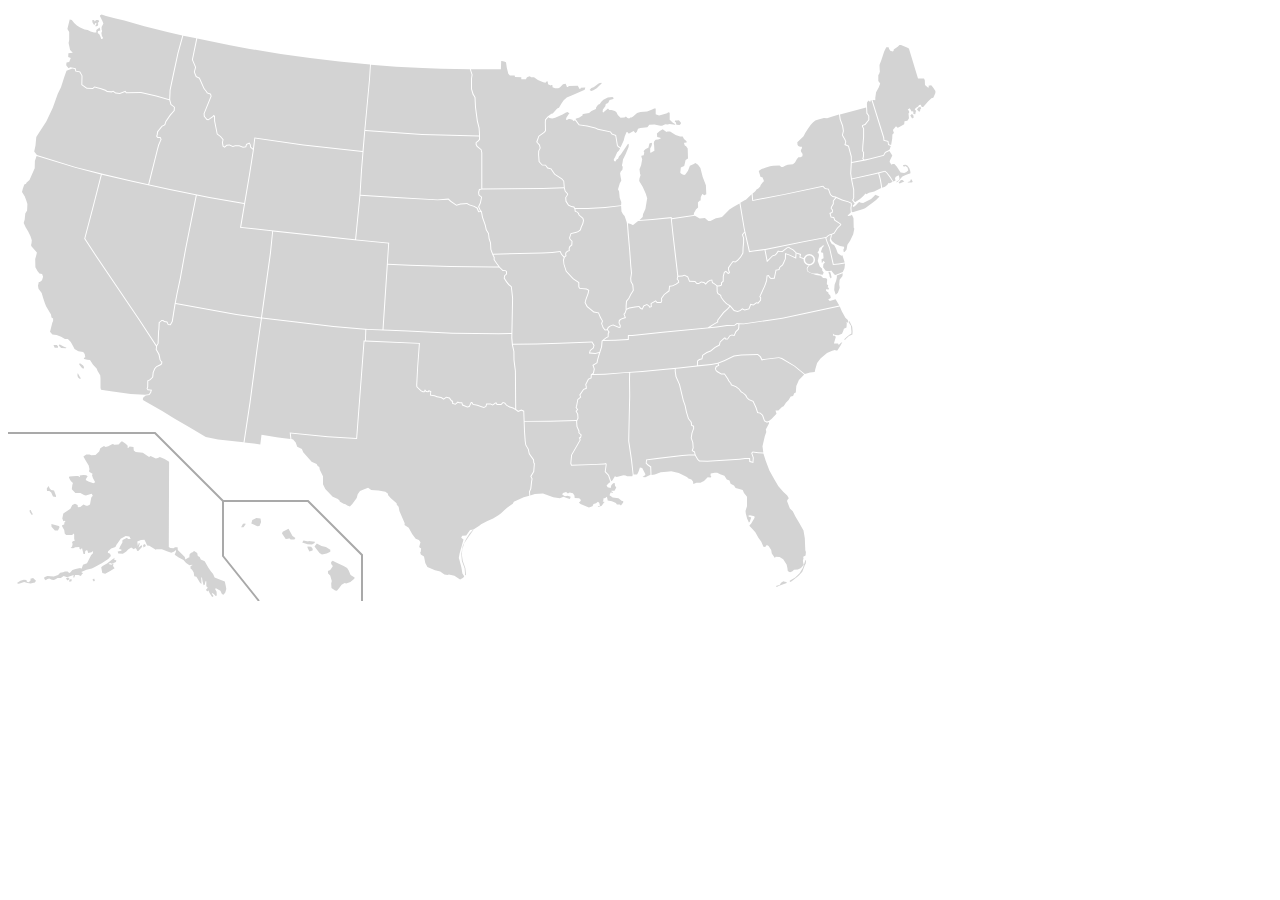
<file: Homework 4/index.html>
<html>
    <meta charset="utf-8"/>
    <head>
        <title>Homework 4</title>
        <script src="http://code.jquery.com/jquery-2.2.1.js"></script>
    </head>
    <body>
        <!-- Paste World Map Here-->    
<?xml version="1.0" encoding="UTF-8" standalone="no"?>
<svg xmlns="http://www.w3.org/2000/svg" width="959" height="593">
<title>Blank US states map</title>
<defs>
  <style type="text/css">
.state {fill:#D3D3D3;}
/*
The .state class sets the default fill color for all states.

Individual states (such as Kansas, Montana, Pennsylvania) can be colored as follows:

#KS, #MT, #PA {fill:#0000FF;}

Place this code in the empty space below.
*/
  </style>
</defs>
<g class="state">
  <path id="AK" d="M161.1 453.7l-.3 85.4 1.6 1 3.1.2 1.5-1.1h2.6l.2 2.9 7 6.8.5 2.6 3.4-1.9.6-.2.3-3.1 1.5-1.6 1.1-.2 1.9-1.5 3.1 2.1.6 2.9 1.9 1.1 1.1 2.4 3.9 1.8 3.4 6 2.7 3.9 2.3 2.7 1.5 3.7 5 1.8 5.2 2.1 1 4.4.5 3.1-1 3.4-1.8 2.3-1.6-.8-1.5-3.1-2.7-1.5-1.8-1.1-.8.8 1.5 2.7.2 3.7-1.1.5-1.9-1.9-2.1-1.3.5 1.6 1.3 1.8-.8.8s-.8-.3-1.3-1c-.5-.6-2.1-3.4-2.1-3.4l-1-2.3s-.3 1.3-1 1c-.6-.3-1.3-1.5-1.3-1.5l1.8-1.9-1.5-1.5v-5h-.8l-.8 3.4-1.1.5-1-3.7-.6-3.7-.8-.5.3 5.7v1.1l-1.5-1.3-3.6-6-2.1-.5-.6-3.7-1.6-2.9-1.6-1.1v-2.3l2.1-1.3-.5-.3-2.6.6-3.4-2.4-2.6-2.9-4.8-2.6-4-2.6 1.3-3.2V542l-1.8 1.6-2.9 1.1-3.7-1.1-5.7-2.4h-5.5l-.6.5-6.5-3.9-2.1-.3-2.7-5.8-3.6.3-3.6 1.5.5 4.5 1.1-2.9 1 .3-1.5 4.4 3.2-2.7.6 1.6-3.9 4.4-1.3-.3-.5-1.9-1.3-.8-1.3 1.1-2.7-1.8-3.1 2.1-1.8 2.1-3.4 2.1-4.7-.2-.5-2.1 3.7-.6v-1.3l-2.3-.6 1-2.4 2.3-3.9v-1.8l.2-.8 4.4-2.3 1 1.3h2.7l-1.3-2.6-3.7-.3-5 2.7-2.4 3.4-1.8 2.6-1.1 2.3-4.2 1.5-3.1 2.6-.3 1.6 2.3 1 .8 2.1-2.7 3.2-6.5 4.2-7.8 4.2-2.1 1.1-5.3 1.1-5.3 2.3 1.8 1.3-1.5 1.5-.5 1.1-2.7-1-3.2.2-.8 2.3h-1l.3-2.4-3.6 1.3-2.9 1-3.4-1.3-2.9 1.9h-3.2l-2.1 1.3-1.6.8-2.1-.3-2.6-1.1-2.3.6-1 1-1.6-1.1v-1.9l3.1-1.3 6.3.6 4.4-1.6 2.1-2.1 2.9-.6 1.8-.8 2.7.2 1.6 1.3 1-.3 2.3-2.7 3.1-1 3.4-.6 1.3-.3.6.5h.8l1.3-3.7 4-1.5 1.9-3.7 2.3-4.5 1.6-1.5.3-2.6-1.6 1.3-3.4.6-.6-2.4-1.3-.3-1 1-.2 2.9-1.5-.2-1.5-5.8-1.3 1.3-1.1-.5-.3-1.9-4 .2-2.1 1.1-2.6-.3 1.5-1.5.5-2.6-.6-1.9 1.5-1 1.3-.2-.6-1.8v-4.4l-1-1-.8 1.5h-6.1l-1.5-1.3-.6-3.9-2.1-3.6v-1l2.1-.8.2-2.1 1.1-1.1-.8-.5-1.3.5-1.1-2.7 1-5 4.5-3.2 2.6-1.6 1.9-3.7 2.7-1.3 2.6 1.1.3 2.4 2.4-.3 3.2-2.4 1.6.6 1 .6h1.6l2.3-1.3.8-4.4s.3-2.9 1-3.4c.6-.5 1-1 1-1l-1.1-1.9-2.6.8-3.2.8-1.9-.5-3.6-1.8-5-.2-3.6-3.7.5-3.9.6-2.4-2.1-1.8-1.9-3.7.5-.8 6.8-.5h2.1l1 1h.6l-.2-1.6 3.9-.6 2.6.3 1.5 1.1-1.5 2.1-.5 1.5 2.7 1.6 5 1.8 1.8-1-2.3-4.4-1-3.2 1-.8-3.4-1.9-.5-1.1.5-1.6-.8-3.9-2.9-4.7-2.4-4.2 2.9-1.9h3.2l1.8.6 4.2-.2 3.7-3.6 1.1-3.1 3.7-2.4 1.6 1 2.7-.6 3.7-2.1 1.1-.2 1 .8 4.5-.2 2.7-3.1h1.1l3.6 2.4 1.9 2.1-.5 1.1.6 1.1 1.6-1.6 3.9.3.3 3.7 1.9 1.5 7.1.6 6.3 4.2 1.5-1 5.2 2.6 2.1-.6 1.9-.8 4.8 1.9zM46 482.6l2.1 5.3-.2 1-2.9-.3-1.8-4-1.8-1.5H39l-.2-2.6 1.8-2.4 1.1 2.4 1.5 1.5zm-2.6 33.5l3.7.8 3.7 1 .8 1-1.6 3.7-3.1-.2-3.4-3.6zM22.7 502l1.1 2.6 1.1 1.6-1.1.8-2.1-3.1V502zM9 575.1l3.4-2.3 3.4-1 2.6.3.5 1.6 1.9.5 1.9-1.9-.3-1.6 2.7-.6 2.9 2.6-1.1 1.8-4.4 1.1-2.7-.5-3.7-1.1-4.4 1.5-1.6.3zm48.9-4.5l1.6 1.9 2.1-1.6-1.5-1.3zm2.9 3l1.1-2.3 2.1.3-.8 1.9h-2.4zm23.6-1.9l1.5 1.8 1-1.1-.8-1.9zm8.8-12.5l1.1 5.8 2.9.8 5-2.9 4.4-2.6-1.6-2.4.5-2.4-2.1 1.3-2.9-.8 1.6-1.1 1.9.8 3.9-1.8.5-1.5-2.4-.8.8-1.9-2.7 1.9-4.7 3.6-4.8 2.9zm42.3-19.8l2.4-1.5-1-1.8-1.8 1z">
    <title>Alaska</title>
  </path>
  <path id="HI" d="M233.1 519.3l1.9-3.6 2.3-.3.3.8-2.1 3.1zm10.2-3.7l6.1 2.6 2.1-.3 1.6-3.9-.6-3.4-4.2-.5-4 1.8zm30.7 10l3.7 5.5 2.4-.3 1.1-.5 1.5 1.3 3.7-.2 1-1.5-2.9-1.8-1.9-3.7-2.1-3.6-5.8 2.9zm20.2 8.9l1.3-1.9 4.7 1 .6-.5 6.1.6-.3 1.3-2.6 1.5-4.4-.3zm5.3 5.2l1.9 3.9 3.1-1.1.3-1.6-1.6-2.1-3.7-.3zm7-1.2l2.3-2.9 4.7 2.4 4.4 1.1 4.4 2.7v1.9l-3.6 1.8-4.8 1-2.4-1.5zm16.6 15.6l1.6-1.3 3.4 1.6 7.6 3.6 3.4 2.1 1.6 2.4 1.9 4.4 4 2.6-.3 1.3-3.9 3.2-4.2 1.5-1.5-.6-3.1 1.8-2.4 3.2-2.3 2.9-1.8-.2-3.6-2.6-.3-4.5.6-2.4-1.6-5.7-2.1-1.8-.2-2.6 2.3-1 2.1-3.1.5-1-1.6-1.8z">
    <title>Hawaii</title>
  </path>
  <path id="AL" d="M628.5 466.4l.6.2 1.3-2.7 1.5-4.4 2.3.6 3.1 6v1l-2.7 1.9 2.7.3 5.2-2.5-.3-7.6-2.5-1.8-2-2 .4-4 10.5-1.5 25.7-2.9 6.7-.6 5.6.1-.5-2.2-1.5-.8-.9-1.1 1-2.6-.4-5.2-1.6-4.5.8-5.1 1.7-4.8-.2-1.7-1.8-.7-.5-3.6-2.7-3.4-2-6.5-1.4-6.7-1.8-5-3.8-16-3.5-7.9-.8-5.6.1-2.2-9 .8-23.4 2.2-12.2.8-.2 6.4.2 16.7-.7 31-.3 14.1 2.8 18.8 1.6 14.7z">
    <title>Alabama</title>
  </path>
  <path id="AR" d="M587.3 346.1l-6.4-.7.9-3.1 3.1-2.6.6-2.3-1.8-2.9-31.9 1.2-23.3.7-23.6.3 1.5 6.9.1 8.5 1.4 10.9.3 38.2 2.1 1.6 3-1.2 2.9 1.2.4 10.1 25.2-.2 26.8-.8.9-1.9-.3-3.8-1.7-3.1 1.5-1.4-1.4-2.2.7-2.4 1.1-5.9 2.7-2.3-.8-2.2 4-5.6 2.5-1.1-.1-1.7-.5-1.7 2.9-5.8 2.5-1.1.2-3.3 2.1-1.4.9-4.1-1.4-4 4.2-2.4.3-2.1 1.2-4.2.9-3.1z">
    <title>Arkansas</title>
  </path>
  <path id="AZ" d="M135.1 389.7l-.3 1.5.5 1 18.9 10.7 12.1 7.6 14.7 8.6 16.8 10 12.3 2.4 25.4 2.7 6-39.6 7-53.1 4.4-31-24.6-3.6-60.7-11-.2 1.1-2.6 16.5-2.1 3.8-2.8-.2-1.2-2.6-2.6-.4-1.2-1.1-1.1.1-2.1 1.7-.3 6.8-.3 1.5-.5 12.5-1.5 2.4-.4 3.3 2.8 5 1.1 5.5.7 1.1 1.1.9-.4 2.4-1.7 1.2-3.4 1.6-1.6 1.8-1.6 3.6-.5 4.9-3 2.9-1.9.9-.1 5.8-.6 1.6.5.8 3.9.4-.9 3-1.7 2.4-3.7.4z">
    <title>Arizona</title>
  </path>
  <path id="CA" d="M122.7 385.9l-19.7-2.7-10-1.5-.5-1.8v-9.4l-.3-3.2-2.6-4.2-.8-2.3-3.9-4.2-2.9-4.7-2.7-.2-3.2-.8-.3-1 1.5-.6-.6-3.2-1.5-2.1-4.8-.8-3.9-2.1-1.1-2.3-2.6-4.8-2.9-3.1H57l-3.9-2.1-4.5-1.8-4.2-.5-2.4-2.7.5-1.9 1.8-7.1.8-1.9v-2.4l-1.6-1-.5-2.9-1.5-2.6-3.4-5.8-1.3-3.1-1.5-4.7-1.6-5.3-3.2-4.4-.5-2.9.8-3.9h1.1l2.1-1.6 1.1-3.6-1-2.7-2.7-.5-1.9-2.6-2.1-3.7-.2-8.2.6-1.9.6-2.3.5-2.4-5.7-6.3V236l.3-.5.3-3.2-1.3-4-2.3-4.8-2.7-4.5-1.8-3.9 1-3.7.6-5.8 1.8-3.1.3-6.5-1.1-3.6-1.6-4.2L14 184l.8-3.2 1.5-4.2 1.8-.8.3-1.1 3.1-2.6 5.2-11.8.2-7.4 1.69-4.9 38.69 11.8 25.6 6.6-8 31.3-8.67 33.1L88.84 250 131 312.3l17.1 26.1-.4 3.1 2.8 5.2 1.1 5.4 1 1.5.7.6-.2 1.4-1.4 1-3.4 1.6-1.9 2.1-1.7 3.9-.5 4.7-2.6 2.5-2.3 1.1-.1 6.2-.6 1.9 1 1.7 3 .3-.4 1.6-1.4 2-3.9.6zM48.8 337l1.3 1.5-.2 1.3-3.2-.1-.6-1.2-.6-1.5zm1.9 0l1.2-.6 3.6 2.1 3.1 1.2-.9.6-4.5-.2-1.6-1.6zm20.7 19.8l1.8 2.3.8 1 1.5.6.6-1.5-1-1.8-2.7-2-1.1.2v1.2zm-1.4 8.7l1.8 3.2 1.2 1.9-1.5.2-1.3-1.2s-.7-1.5-.7-1.9v-2.2z">
    <title>California</title>
  </path>
  <path id="CO" d="M380.2 235.5l-36-3.5-79.1-8.6-2.2 22.1-7 50.4-1.9 13.7 34 3.9 37.5 4.4 34.7 3 14.3.6z">
    <title>Colorado</title>
  </path>
  <path id="CT" d="M852 190.9l3.6-3.2 1.9-2.1.8.6 2.7-1.5 5.2-1.1 7-3.5-.6-4.2-.8-4.4-1.6-6-4.3 1.1-21.8 4.7.6 3.1 1.5 7.3v8.3l-.9 2.1 1.7 2.2z">
    <title>Connecticut</title>
  </path>
  <path id="DE" d="M834.4 247.2l-1 .5-3.6-2.4-1.8-4.7-1.9-3.6-2.3-1-2.1-3.6.5-2 .5-2.3.1-1.1-.6.1-1.7 1-2 1.7-.2.3 1.4 4.1 2.3 5.6 3.7 16.1 5-.3 6-1.1z">
    <title>Delaware</title>
  </path>
  <path id="FL" d="M750.2 445.2l-5.2-.7-.7.8 1.5 4.4-.4 5.2-4.1-1-.2-2.8H737l-5.3.7-32.4 1.9-8.2-.3-1.7-1.7-2.5-4.2H681l-6.6.5-35.4 4.2-.3 2.8 1.6 1.6 2.9 2 .3 8.4 3.3-.6 6-2.1 6-.5 4.4-.6 7.6 1.8 8.1 3.9 1.6 1.5 2.9 1.1 1.6 1.9.3 2.7 3.2-1.3h3.9l3.6-1.9 3.7-3.6 3.1.2.5-1.1-.8-1 .2-1.9 4-.8h2.6l2.9 1.5 4.2 1.5 2.4 3.7 2.7 1 1.1 3.4 3.4 1.6 1.6 2.6 1.9.6 5.2 1.3 1.3 3.1 3 3.7v9.5l-1.5 4.7.3 2.7 1.3 4.8 1.8 4 .8-.5 1.5-4.5-2.6-1-.3-.6 1.6-.6 4.5 1 .2 1.6-3.2 5.5-2.1 2.4 3.6 3.7 2.6 3.1 2.9 5.3 2.9 3.9 2.1 5 1.8.3 1.6-2.1 1.8 1.1 2.6 4 .6 3.6 3.1 4.4.8-1.3 3.9.3 3.6 2.3 3.4 5.2.8 3.4.3 2.9 1.1 1 1.3.5 2.4-1 1.5-1.6 3.9-.2 3.1-1.5 2.7-3.2-.5-1.9-.3-2.4.6-1.9-.3-1.9 2.4-1.3.3-3.4-.6-1.8-.5-12-1.3-7.6-4.5-8.2-3.6-5.8-2.6-5.3-2.9-2.9-2.9-7.4.7-1.4 1.1-1.3-1.6-2.9-4-3.7-4.8-5.5-3.7-6.3-5.3-9.4-3.7-9.7-2.3-7.3zm17.7 132.7l2.4-.6 1.3-.2 1.5-2.3 2.3-1.6 1.3.5 1.7.3.4 1.1-3.5 1.2-4.2 1.5-2.3 1.2zm13.5-5l1.2 1.1 2.7-2.1 5.3-4.2 3.7-3.9 2.5-6.6 1-1.7.2-3.4-.7.5-1 2.8-1.5 4.6-3.2 5.3-4.4 4.2-3.4 1.9z">
    <title>Florida</title>
  </path>
  <path id="GA" d="M750.2 444.2l-5.6-.7-1.4 1.6 1.6 4.7-.3 3.9-2.2-.6-.2-3h-5.2l-5.3.7-32.3 1.9-7.7-.3-1.4-1.2-2.5-4.3-.8-3.3-1.6-.9-.5-.5.9-2.2-.4-5.5-1.6-4.5.8-4.9 1.7-4.8-.2-2.5-1.9-.7-.4-3.2-2.8-3.5-1.9-6.2-1.5-7-1.7-4.8-3.8-16-3.5-8-.8-5.3.1-2.3 3.3-.3 13.6-1.6 18.6-2 6.3-1.1.5 1.4-2.2.9-.9 2.2.4 2 1.4 1.6 4.3 2.7 3.2-.1 3.2 4.7.6 1.6 2.3 2.8.5 1.7 4.7 1.8 3 2.2 2.3 3 2.3 1.3 2 1.8 1.4 2.7 2.1 1.9 4.1 1.8 2.7 6 1.7 5.1 2.8.7 2.1 1.9 2 5.7 2.9 1.6 1.7-.8.4 1.2-3.3 6.2.5 2.6-1.5 4.2-2.3 10 .8 6.3z">
    <title>Georgia</title>
  </path>
  <path id="IA" d="M556.8 183.6l2.1 2.1.3.7-2 3 .3 4 2.6 4.1 3.1 1.6 2.4.3.9 1.8.2 2.4 2.5 1 .9 1.1.5 1.6 3.8 3.3.6 1.9-.7 3-1.7 3.7-.6 2.4-2.1 1.6-1.6.5-5.7 1.5-1.6 4.8.8 1.8 1.7 1.5-.2 3.5-1.9 1.4-.7 1.8v2.4l-1.4.4-1.7 1.4-.5 1.7.4 1.7-1.3 1-2.3-2.7-1.4-2.8-8.3.8-10 .6-49.2 1.2-1.6-4.3-.4-6.7-1.4-4.2-.7-5.2-2.2-3.7-1-4.6-2.7-7.8-1.1-5.6-1.4-1.9-1.3-2.9 1.7-3.8 1.2-6.1-2.7-2.2-.3-2.4.7-2.4 1.8-.3 61.1-.6 21.2-.7z">
    <title>Iowa</title>
  </path>
  <path id="ID" d="M175.3 27.63l-4.8 17.41L166 65.9l-3.4 16.22-.4 9.67 1.2 4.44 3.5 2.66-.2 3.91-3.9 4.4-4.5 6.6-.9 2.9-1.2 1.1-1.8.8-4.3 5.3-.4 3.1-.4 1.1.6 1 2.6-.1 1.1 2.3-2.4 5.8-1.2 4.2-8.8 35.3 20.7 4.5 39.5 7.9 34.8 6.1 4.9-29.2 3.8-24.1-2.7-2.4-.4-2.6-.8-1.1-2.1 1-.7 2.6-3.2.5-3.9-1.6-3.8.1-2.5.7-3.4-1.5-2.4.2-2.4 2-2-1.1-.7-4 .7-2.9-2.5-2.9-3.3-2.6-2.7-13.1-.1-4.7-.3-.1-.2.4-5.1 3.5-1.7-.2-2.9-3.4-.2-3.1 7-17.13-.4-1.94-3.4-1.15-.6-1.18-2.6-3.46-4.6-10.23-3.2-1.53-2-4.95 1.3-4.63-3.2-7.58 4.4-21.52z">
    <title>Idaho</title>
  </path>
  <path id="IL" d="M618.7 214.3l-.8-2.6-1.3-3.7-1.6-1.8-1.5-2.6-.4-5.5-15.9 1.8-17.4 1h-12.3l.2 2.1 2.2.9 1.1 1.4.4 1.4 3.9 3.4.7 2.4-.7 3.3-1.7 3.7-.8 2.7-2.4 1.9-1.9.6-5.2 1.3-1.3 4.1.6 1.1 1.9 1.8-.2 4.3-2.1 1.6-.5 1.3v2.8l-1.8.6-1.4 1.2-.4 1.2.4 2-1.6 1.3-.9 2.8.3 3.9 2.3 7 7 7.6 5.7 3.7v4.4l.7 1.2 6.6.6 2.7 1.4-.7 3.5-2.2 6.2-.8 3 2 3.7 6.4 5.3 4.8.8 2.2 5.1 2 3.4-.9 2.8 1.5 3.8 1.7 2.1 1.6-.3 1-2.2 2.4-1.7 2.8-1 6.1 2.5.5-.2v-1.1l-1.2-2.7.4-2.8 2.4-1.6 3.4-1.2-.5-1.3-.8-2 1.2-1.3 1-2.7v-4l.4-4.9 2.5-3 1.8-3.8 2.5-4-.5-5.3-1.8-3.2-.3-3.3.8-5.3-.7-7.2-1.1-15.8-1.4-15.3-.9-11.7z">
    <title>Illinois</title>
  </path>
  <path id="IN" d="M622.9 216.1l1.5 1 1.1-.3 2.1-1.9 2.5-1.8 14.3-1.1 18.4-1.8 1.6 15.5 4.9 42.6-.6 2.9 1.3 1.6.2 1.3-2.3 1.6-3.6 1.7-3.2.4-.5 4.8-4.7 3.6-2.9 4 .2 2.4-.5 1.4h-3.5l-1.4-1.7-5.2 3 .2 3.1-.9.2-.5-.9-2.4-1.7-3.6 1.5-1.4 2.9-1.2-.6-1.6-1.8-4.4.5-5.7 1-2.5 1.3v-2.6l.4-4.7 2.3-2.9 1.8-3.9 2.7-4.2-.5-5.8-1.8-3.1-.3-3.2.8-5.3-.7-7.1-.9-12.6-2.5-30.1z">
    <title>Indiana</title>
  </path>
  <path id="KS" d="M485.9 259.5l-43.8-.6-40.6-1.2-21.7-.9-4.3 64.8 24.3 1 44.7 2.1 46.3.6 12.6-.3.7-35-1.2-11.1-2.5-2-2.4-3-2.3-3.6.6-3 1.7-1.4v-2.1l-.8-.7-2.6-.2-3.5-3.4z">
    <title>Kansas</title>
  </path>
  <path id="KY" d="M607.2 331.8l12.6-.7.1-4.1h4.3l30.4-3.2 45.1-4.3 5.6-3.6 3.9-2.1.1-1.9 6-7.8 4.1-3.6 2.1-2.4-3.3-2-2.5-2.7-3-3.8-.5-2.2-2.6-1.4-.9-1.9-.2-6.1-2.6-2-1.9-1.1-.5-2.3-1.3.2-2 1.2-2.5 2.7-1.9-1.7-2.5-.5-2.4 1.4h-2.3l-1.8-2-5.6-.1-1.8-4.5-2.9-1.5-2.1.8-4.2.2-.5 2.1 1.2 1.5.3 2.1-2.8 2-3.8 1.8-2.6.4-.5 4.5-4.9 3.6-2.6 3.7.2 2.2-.9 2.3-4.5-.1-1.3-1.3-3.9 2.2.2 3.3-2.4.6-.8-1.4-1.7-1.2-2.7 1.1-1.8 3.5-2.2-1-1.4-1.6-3.7.4-5.6 1-2.8 1.3-1.2 3.4-1 1 1.5 3.7-4.2 1.4-1.9 1.4-.4 2.2 1.2 2.4v2.2l-1.6.4-6.1-2.5-2.3.9-2 1.4-.8 1.8 1.7 2.4-.9 1.8-.1 3.3-2.4 1.3-2.1 1.7z">
    <title>Kentucky</title>
  </path>
  <path id="LA" d="M526.9 485.9l8.1-.3 10.3 3.6 6.5 1.1 3.7-1.5 3.2 1.1 3.2 1 .8-2.1-3.2-1.1-2.6.5-2.7-1.6.8-1.5 3.1-1 1.8 1.5 1.8-1 3.2.6 1.5 2.4.3 2.3 4.5.3 1.8 1.8-.8 1.6-1.3.8 1.6 1.6 8.4 3.6 3.6-1.3 1-2.4 2.6-.6 1.8-1.5 1.3 1 .8 2.9-2.3.8.6.6 3.4-1.3 2.3-3.4.8-.5-2.1-.3.8-1.6-.2-1.5 2.1-.5 1.1-1.3.6.8.6 3.1 4.2.6 4 1.9 1 1.5h2.9l1.1 1 2.3-3.1V493h-1.3l-3.4-2.7-5.8-.8-3.2-2.3 1.1-2.7 2.3.3.2-.6-1.8-1v-.5h3.2l1.8-3.1-1.3-1.9-.3-2.7-1.5.2-1.9 2.1-.6 2.6-3.1-.6-1-1.8 1.8-1.9 1.9-1.7-2.2-6.5-3.4-3.4 1-7.3-.2-.5-1.3.2-33.1 1.4-.8-2.4.8-8.5 8.6-14.8-.9-2.6 1.4-.4.4-2-2.2-2 .1-1.9-2-4.5-.4-5.1.1-.7-26.4.8-25.2.1.4 9.7.7 9.5.5 3.7 2.6 4.5.9 4.4 4.3 6 .3 3.1.6.8-.7 8.3-2.8 4.6 1.2 2.4-.5 2.6-.8 7.3-1.3 3 .2 3.7z">
    <title>Louisiana</title>
  </path>
  <path id="MA" d="M887.5 172.5l-.5-2.3.8-1.5 2.9-1.5.8 3.1-.5 1.8-2.4 1.5v1l1.9-1.5 3.9-4.5 3.9-1.9 4.2-1.5-.3-2.4-1-2.9-1.9-2.4-1.8-.8-2.1.2-.5.5 1 1.3 1.5-.8 2.1 1.6.8 2.7-1.8 1.8-2.3 1-3.6-.5-3.9-6-2.3-2.6h-1.8l-1.1.8-1.9-2.6.3-1.5 2.4-5.2-2.9-4.4-3.7 1.8-1.8 2.9-18.3 4.7-13.8 2.5-.6 10.6.7 4.9 22-4.8 11.2-2.8 2 1.6 3.4 4.3 2.9 4.7zm12.5 1.4l2.2-.7.5-1.7 1 .1 1 2.3-1.3.5-3.9.1zm-9.4.8l2.3-2.6h1.6l1.8 1.5-2.4 1-2.2 1z">
    <title>Massachusetts</title>
  </path>
  <path id="MD" d="M834.8 264.1l1.7-3.8.5-4.8-6.3 1.1-5.8.3-3.8-16.8-2.3-5.5-1.5-4.6-22.2 4.3-37.6 7.6 2 10.4 4.8-4.9 2.5-.7 1.4-1.5 1.8-2.7 1.6.7 2.6-.2 2.6-2.1 2-1.5 2.1-.6 1.5 1.1 2.7 1.4 1.9 1.8 1.3 1.4 4.8 1.6-.6 2.9 5.8 2.1 2.1-2.6 3.7 2.5-2.1 3.3-.7 3.3-1.8 2.6v2.1l.3.8 2 1.3 3.4 1.1 4.3-.1 3.1 1 2.1.3 1-2.1-1.5-2.1v-1.8l-2.4-2.1-2.1-5.5 1.3-5.3-.2-2.1-1.3-1.3s1.5-1.6 1.5-2.3c0-.6.5-2.1.5-2.1l1.9-1.3 1.9-1.6.5 1-1.5 1.6-1.3 3.7.3 1.1 1.8.3.5 5.5-2.1 1 .3 3.6.5-.2 1.1-1.9 1.6 1.8-1.6 1.3-.3 3.4 2.6 3.4 3.9.5 1.6-.8 3.2 4.2 1 .4zm-14.5.2l1.1 2.5.2 1.8 1.1 1.9s.9-.9.9-1.2c0-.3-.7-3.1-.7-3.1l-.7-2.3z">
    <title>Maryland</title>
  </path>
  <path id="ME" d="M865.8 91.9l1.5.4v-2.6l.8-5.5 2.6-4.7 1.5-4-1.9-2.4v-6l.8-1 .8-2.7-.2-1.5-.2-4.8 1.8-4.8 2.9-8.9 2.1-4.2h1.3l1.3.2v1.1l1.3 2.3 2.7.6.8-.8v-1l4-2.9 1.8-1.8 1.5.2 6 2.4 1.9 1 9.1 29.9h6l.8 1.9.2 4.8 2.9 2.3h.8l.2-.5-.5-1.1 2.8-.5 1.9 2.1 2.3 3.7V85l-2.1 4.7-1.9.6-3.4 3.1-4.8 5.5h-1.3c-.6 0-1-2.1-1-2.1l-1.8.2-1 1.5-2.4 1.5-1 1.5 1.6 1.5-.5.6-.5 2.7-1.9-.2v-1.6l-.3-1.3-1.5.3-1.8-3.2-2.1 1.3 1.3 1.5.3 1.1-.8 1.3.3 3.1.2 1.6-1.6 2.6-2.9.5-.3 2.9-5.3 3.1-1.3.5-1.6-1.5-3.1 3.6 1 3.2-1.5 1.3-.2 4.4-1.1 6.3-2.2-.9-.5-3.1-4-1.1-.2-2.5-11.7-37.43zm36.5 15.6l1.5-1.5 1.4 1.1.6 2.4-1.7.9zm6.7-5.9l1.8 1.9s1.3.1 1.3-.2c0-.3.2-2 .2-2l.9-.8-.8-1.8-2 .7z">
    <title>Maine</title>
  </path>
  <path id="MI" d="M644.5 211l19.1-1.9.2 1.1 9.9-1.5 12-1.7.1-.6.2-1.5 2.1-3.7 2-1.7-.2-5.1 1.6-1.6 1.1-.3.2-3.6 1.5-3 1.1.6.2.6.8.2 1.9-1-.4-9.1-3.2-8.2-2.3-9.1-2.4-3.2-2.6-1.8-1.6 1.1-3.9 1.8-1.9 5-2.7 3.7-1.1.6-1.5-.6s-2.6-1.5-2.4-2.1c.2-.6.5-5 .5-5l3.4-1.3.8-3.4.6-2.6 2.4-1.6-.3-10-1.6-2.3-1.3-.8-.8-2.1.8-.8 1.6.3.2-1.6-2.6-2.2-1.3-2.6h-2.6l-4.5-1.5-5.5-3.4h-2.7l-.6.6-1-.5-3.1-2.3-2.9 1.8-2.9 2.3.3 3.6 1 .3 2.1.5.5.8-2.6.8-2.6.3-1.5 1.8-.3 2.1.3 1.6.3 5.5-3.6 2.1-.6-.2v-4.2l1.3-2.4.6-2.4-.8-.8-1.9.8-1 4.2-2.7 1.1-1.8 1.9-.2 1 .6.8-.6 2.6-2.3.5v1.1l.8 2.4-1.1 6.1-1.6 4 .6 4.7.5 1.1-.8 2.4-.3.8-.3 2.7 3.6 6 2.9 6.5 1.5 4.8-.8 4.7-1 6-2.4 5.2-.3 2.7-3.2 3.1zm-33.3-72.4l-1.3-1.1-1.8-10.4-3.7-1.3-1.7-2.3-12.6-2.8-2.8-1.1-8.1-2.2-7.8-1-3.9-5.3.7-.5 2.7-.8 3.6-2.3v-1l.6-.6 6-1 2.4-1.9 4.4-2.1.2-1.3 1.9-2.9 1.8-.8 1.3-1.8 2.3-2.3 4.4-2.4 4.7-.5 1.1 1.1-.3 1-3.7 1-1.5 3.1-2.3.8-.5 2.4-2.4 3.2-.3 2.6.8.5 1-1.1 3.6-2.9 1.3 1.3h2.3l3.2 1 1.5 1.1 1.5 3.1 2.7 2.7 3.9-.2 1.5-1 1.6 1.3 1.6.5 1.3-.8h1.1l1.6-1 4-3.6 3.4-1.1 6.6-.3 4.5-1.9 2.6-1.3 1.5.2v5.7l.5.3 2.9.8 1.9-.5 6.1-1.6 1.1-1.1 1.5.5v7l3.2 3.1 1.3.6 1.3 1-1.3.3-.8-.3-3.7-.5-2.1.6-2.3-.2-3.2 1.5h-1.8l-5.8-1.3-5.2.2-1.9 2.6-7 .6-2.4.8-1.1 3.1-1.3 1.1-.5-.2-1.5-1.6-4.5 2.4h-.6l-1.1-1.6-.8.2-1.9 4.4-1 4-3.2 6.9zm-29.6-56.5l1.8-2.1 2.2-.8 5.4-3.9 2.3-.6.5.5-5.1 5.1-3.3 1.9-2.1.9zm86.2 32.1l.6 2.5 3.2.2 1.3-1.2s-.1-1.5-.4-1.6c-.3-.2-1.6-1.9-1.6-1.9l-2.2.2-1.6.2-.3 1.1z">
    <title>Michigan</title>
  </path>
  <path id="MN" d="M464.6 66.79l-.6 3.91v10.27l1.6 5.03 1.9 3.32.5 9.93 1.8 13.45 1.8 7.3.4 6.4v5.3l-1.6 1.8-1.8 1.3v1.5l.9 1.7 4.1 3.5.7 3.2v35.9l60.3-.6 21.2-.7-.5-6-1.8-2.1-7.2-4.6-3.6-5.3-3.4-.9-2-2.8h-3.2l-3.5-3.8-.5-7 .1-3.9 1.5-3-.7-2.7-2.8-3.1 2.2-6.1 5.4-4 1.2-1.4-.2-8 .2-3 2.6-3 3.8-2.9 1.3-.2 4.5-5 1.8-.8 2.3-3.9 2.4-3.6 3.1-2.6 4.8-2 9.2-4.1 3.9-1.8.6-2.3-4.4.4-.7 1.1h-.6l-1.8-3.1-8.9.3-1 .8h-1l-.5-1.3-.8-1.8-2.6.5-3.2 3.2-1.6.8h-3.1l-2.6-1v-2.1l-1.3-.2-.5.5-2.6-1.3-.5-2.9-1.5.5-.5 1-2.4-.5-5.3-2.4-3.9-2.6h-2.9l-1.3-1-2.3.6-1.1 1.1-.3 1.3h-4.8v-2.1l-6.3-.3-.3-1.5h-4.8l-1.6-1.6-1.5-6.1-.8-5.5-1.9-.8-2.3-.5-.6.2-.3 8.2-30.1-.03z">
    <title>Minnesota</title>
  </path>
  <path id="MO" d="M593.1 338.7l.5-5.9 4.2-3.4 1.9-1v-2.9l.7-1.6-1.1-1.6-2.4.3-2.1-2.5-1.7-4.5.9-2.6-2-3.2-1.8-4.6-4.6-.7-6.8-5.6-2.2-4.2.8-3.3 2.2-6 .6-3-1.9-1-6.9-.6-1.1-1.9v-4.1l-5.3-3.5-7.2-7.8-2.3-7.3-.5-4.2.7-2.4-2.6-3.1-1.2-2.4-7.7.8-10 .6-48.8 1.2 1.3 2.6-.1 2.2 2.3 3.6 3 3.9 3.1 3 2.6.2 1.4 1.1v2.9l-1.8 1.6-.5 2.3 2.1 3.2 2.4 3 2.6 2.1 1.3 11.6-.8 40 .5 5.7 23.7-.2 23.3-.7 32.5-1.3 2.2 3.7-.8 3.1-3.1 2.5-.5 1.8 5.2.5 4.1-1.1z">
    <title>Missouri</title>
  </path>
  <path id="MS" d="M604.3 472.5l2.6-4.2 1.8.8 6.8-1.9 2.1.3 1.5.8h5.2l.4-1.6-1.7-14.8-2.8-19 1-45.1-.2-16.7.2-6.3-4.8.3-19.6 1.6-13 .4-.2 3.2-2.8 1.3-2.6 5.1.5 1.6.1 2.4-2.9 1.1-3.5 5.1.8 2.3-3 2.5-1 5.7-.6 1.9 1.6 2.5-1.5 1.4 1.5 2.8.3 4.2-1.2 2.5-.2.9.4 5 2 4.5-.1 1.7 2.3 2-.7 3.1-.9.3.6 1.9-8.6 15-.8 8.2.5 1.5 24.2-.7 8.2-.7 1.9-.3.6 1.4-1 7.1 3.3 3.3 2.2 6.4z">
    <title>Mississippi</title>
  </path>
  <path id="MT" d="M361.1 70.77l-5.3 57.13-1.3 15.2-59.1-6.6-49-7.1-1.4 11.2-1.9-1.7-.4-2.5-1.3-1.9-3.3 1.5-.7 2.5-2.3.3-3.8-1.6-4.1.1-2.4.7-3.2-1.5-3 .2-2.1 1.9-.9-.6-.7-3.4.7-3.2-2.7-3.2-3.3-2.5-2.5-12.6-.1-5.3-1.6-.8-.6 1-4.5 3.2-1.2-.1-2.3-2.8-.2-2.8 7-17.15-.6-2.67-3.5-1.12-.4-.91-2.7-3.5-4.6-10.41-3.2-1.58-1.8-4.26 1.3-4.63-3.2-7.57 4.4-21.29L222 37.3l18.4 3.4 32.3 5.3 29.3 4 29.2 3.5 30.8 3.07z">
    <title>Montana</title>
  </path>
  <path id="NC" d="M786.7 357.7L774 350l-3.1-.8-16.6 2.1-1.6-3-2.8-2.2-16.7.5-7.4.9-9.2 4.5-6.8 2.7-6.5 1.2-13.4 1.4.1-4.1 1.7-1.3 2.7-.7.7-3.8 3.9-2.5 3.9-1.5 4.5-3.7 4.4-2.3.7-3.2 4.1-3.8.7 1 2.5.2 2.4-3.6 1.7-.4 2.6.3 1.8-4 2.5-2.4.5-1.8.1-3.5 4.4.1 38.5-5.6 57.5-12.3 2 4.8 3.6 6.5 2.4 2.4.6 2.3-2.4.2.8.6-.3 4.2-2.6 1.3-.6 2.1-1.3 2.9-3.7 1.6-2.4-.3-1.5-.2-1.6-1.3.3 1.3v1h1.9l.8 1.3-1.9 6.3h4.2l.6 1.6 2.3-2.3 1.3-.5-1.9 3.6-3.1 4.8H828l-1.1-.5-2.7.6-5.2 2.4-6.5 5.3-3.4 4.7-1.9 6.5-.5 2.4-4.7.5-5.1 1.5zm49.3-26.2l2.6-2.5 3.2-2.6 1.5-.6.2-2-.6-6.1-1.5-2.3-.6-1.9.7-.2 2.7 5.5.4 4.4-.2 3.4-3.4 1.5-2.8 2.4-1.1 1.2z">
    <title>North Carolina</title>
  </path>
  <path id="ND" d="M471 126.4l-.4-6.2-1.8-7.3-1.8-13.61-.5-9.7-1.9-3.18-1.6-5.32V70.68l.6-3.85-1.8-5.54-28.6-.59-18.6-.6-26.5-1.3-25.2-2.16-.9 14.42-4.7 50.94 56.8 3.9 56.9 1.7z">
    <title>North Dakota</title>
  </path>
  <path id="NE" d="M470.3 204.3l-1-2.3-.5-1.6-2.9-1.6-4.8-1.5-2.2-1.2-2.6.1-3.7.4-4.2 1.2-6-4.1-2.2-2-10.7.6-41.5-2.4-35.6-2.2-4.3 43.7 33.1 3.3-1.4 21.1 21.7 1 40.6 1.2 43.8.6h4.5l-2.2-3-2.6-3.9.1-2.3-1.4-2.7-1.9-5.2-.4-6.7-1.4-4.1-.5-5-2.3-3.7-1-4.7-2.8-7.9-1-5.3z">
    <title>Nebraska</title>
  </path>
  <path id="NH" d="M881.7 141.3l1.1-3.2-2.7-1.2-.5-3.1-4.1-1.1-.3-3-11.7-37.48-.7.08-.6 1.6-.6-.5-1-1-1.5 1.9-.2 2.29.5 8.41 1.9 2.8v4.3l-3.9 4.8-2.4.9v.7l1.1 1.9v8.6l-.8 9.2-.2 4.7 1 1.4-.2 4.7-.5 1.5 1 1.1 5.1-1.2 13.8-3.5 1.7-2.9 4-1.9z">
    <title>New Hampshire</title>
  </path>
  <path id="NJ" d="M823.7 228.3l.1-1.5 2.7-1.3 1.7-2.8 1.7-2.4 3.3-3.2v-1.2l-6.1-4.1-1-2.7-2.7-.3-.1-.9-.7-2.2 2.2-1.1.2-2.9-1.3-1.3.2-1.2 1.9-3.1V193l2.5-3.1 5.6 2.5 6.4 1.9 2.5 1.2.1 1.8-.5 2.7.4 4.5-2.1 1.9-1.1 1 .5.5 2.7-.3 1.1-.8 1.6 3.4.2 9.4.6 1.1-1.1 5.5-3.1 6.5-2.7 4-.8 4.8-2.1 2.4h-.8l-.3-2.7.8-1-.2-1.5-4-.6-4.8-2.3-3.2-2.9-1-2z">
    <title>New Jersey</title>
  </path>
  <path id="NM" d="M270.2 429.4l-16.7-2.6-1.2 9.6-15.8-2 6-39.7 7-53.2 4.4-30.9 34 3.9 37.4 4.4 32 2.8-.3 10.8-1.4-.1-7.4 97.7-28.4-1.8-38.1-3.7.7 6.3z">
    <title>New Mexico</title>
  </path>
  <path id="NV" d="M123.1 173.6l38.7 8.5 26 5.2-10.6 53.1-5.4 29.8-3.3 15.5-2.1 11.1-2.6 16.4-1.7 3.1-1.6-.1-1.2-2.6-2.8-.5-1.3-1.1-1.8.1-.9.8-1.8 1.3-.3 7.3-.3 1.5-.5 12.4-1.1 1.8-16.7-25.5-42.1-62.1-12.43-19 8.55-32.6 8.01-31.3z">
    <title>Nevada</title>
  </path>
  <path id="NY" d="M843.4 200l.5-2.7-.2-2.4-3-1.5-6.5-2-6-2.6-.6-.4-2.7-.3-2-1.5-2.1-5.9-3.3-.5-2.4-2.4-38.4 8.1-31.6 6-.5-6.5 1.6-1.2 1.3-1.1 1-1.6 1.8-1.1 1.9-1.8.5-1.6 2.1-2.7 1.1-1-.2-1-1.3-3.1-1.8-.2-1.9-6.1 2.9-1.8 4.4-1.5 4-1.3 3.2-.5 6.3-.2 1.9 1.3 1.6.2 2.1-1.3 2.6-1.1 5.2-.5 2.1-1.8 1.8-3.2 1.6-1.9h2.1l1.9-1.1.2-2.3-1.5-2.1-.3-1.5 1.1-2.1v-1.5h-1.8l-1.8-.8-.8-1.1-.2-2.6 5.8-5.5.6-.8 1.5-2.9 2.9-4.5 2.7-3.7 2.1-2.4 2.4-1.8 3.1-1.2 5.5-1.3 3.2.2 4.5-1.5 7.4-2.2.7 4.9 2.4 6.5.8 5-1 4.2 2.6 4.5.8 2-.9 3.2 3.7 1.7 2.7 10.2v5.8l-.6 10.9.8 5.4.7 3.6 1.5 7.3v8.1l-1.1 2.3 2.1 2.7.5.9-1.9 1.8.3 1.3 1.3-.3 1.5-1.3 2.3-2.6 1.1-.6 1.6.6 2.3.2 7.9-3.9 2.9-2.7 1.3-1.5 4.2 1.6-3.4 3.6-3.9 2.9-7.1 5.3-2.6 1-5.8 1.9-4 1.1-1-.4z">
    <title>New York</title>
  </path>
  <path id="OH" d="M663.8 211.2l1.7 15.5 4.8 41.1 3.9-.2 2.3-.8 3.6 1.8 1.7 4.2 5.4.1 1.8 2h1.7l2.4-1.4 3.1.5 1.5 1.3 1.8-2 2.3-1.4 2.4-.4.6 2.7 1.6 1 2.6 2 .8.2 2-.1 1.2-.6v-2.1l1.7-1.5.1-4.8 1.1-4.2 1.9-1.3 1 .7 1 1.1.7.2.4-.4-.9-2.7v-2.2l1.1-1.4 2.5-3.6 1.3-1.5 2.2.5 2.1-1.5 3-3.3 2.2-3.7.2-5.4.5-5V230l-1.2-3.2 1.2-1.8 1.3-1.2-.6-2.8-4.3-25.6-6.2 3.7-3.9 2.3-3.4 3.7-4 3.9-3.2.8-2.9.5-5.5 2.6-2.1.2-3.4-3.1-5.2.6-2.6-1.5-2.2-1.3z">
    <title>Ohio</title>
  </path>
  <path id="OK" d="M411.9 334.9l-1.8 24.3-.9 18 .2 1.6 4 3.6 1.7.9h.9l.9-2.1 1.5 1.9 1.6.1.3-.2.2-1.1 2.8 1.4-.4 3.5 3.8.5 2.5 1 4.2.6 2.3 1.6 2.5-1.7 3.5.7 2.2 3.1 1.2.1v2.3l2.1.7 2.5-2.1 1.8.6 2.7.1.7 2.3 4.4 1.8 1.7-.3 1.9-4.2h1.3l1.1 2.1 4.2.8 3.4 1.3 3 .8 1.6-.7.7-2.7h4.5l1.9.9 2.7-1.9h1.4l.6 1.4h3.6l2-1.8 2.3.6 1.7 2.2 3 1.7 3.4.9 1.9 1.2-.3-37.6-1.4-10.9-.1-8.6-1.5-6.6-.6-6.8.1-4.3-12.6.3-46.3-.5-44.7-2.1-41.5-1.8-.4 10.7z">
    <title>Oklahoma</title>
  </path>
  <path id="OR" d="M67.44 158.9l28.24 7.2 27.52 6.5 17 3.7 8.8-35.1 1.2-4.4 2.4-5.5-.7-1.3-2.5.1-1.3-1.8.6-1.5.4-3.3 4.7-5.7 1.9-.9.9-.8.7-2.7.8-1.1 3.9-5.7 3.7-4 .2-3.26-3.4-2.49-1.2-4.55-13.1-3.83L132.9 85l-14.8.37-1.1-1.31-5.1 1.84-4.5-.48-2.4-1.58-1.3.54-4.68-.29-1.96-1.43-4.84-1.77-1.1-.07-4.45-1.27-1.76 1.52-6.26-.24-5.31-3.85.21-9.28-2.05-3.5-4.1-.6-.7-2.5-2.4-.5-5.8 2.1-2.3 6.5-3.2 10-3.2 6.5-5 14.1-6.5 13.6-8.1 12.6-1.9 2.9-.8 8.6-1.3 6 2.71 3.5z">
    <title>Oregon</title>
  </path>
  <path id="PA" d="M736.6 192.2l1.3-.5 5.7-5.5.7 6.9 33.5-6.5 36.9-7.8 2.3 2.3 3.1.4 2 5.6 2.4 1.9 2.8.4.1.1-2.6 3.2v3.1l-1.9 3.1-.2 1.9 1.3 1.3-.2 1.9-2.4 1.1 1 3.4.2 1.1 2.8.3.9 2.5 5.9 3.9v.4l-3.1 3-1.5 2.2-1.7 2.8-2.7 1.2-1.4.3-2.1 1.3-1.6 1.4-22.4 4.3L757 241l-11.3 1.4-3.9.7-5.1-22.4-4.3-25.9z">
    <title>Pennsylvania</title>
  </path>
  <path id="RI" d="M873.6 175.7l-.8-4.4-1.6-6 5.7-1.5 1.5 1.3 3.4 4.3 2.8 4.4-2.8 1.4-1.3-.2-1.1 1.8-2.4 1.9-2.8 1.1z">
    <title>Rhode Island</title>
  </path>
  <path id="SC" d="M759 413.6l-2.1-1-1.9-5.6-2.5-2.3-2.5-.5-1.5-4.6-3-6.5-4.2-1.8-1.9-1.8-1.2-2.6-2.4-2-2.3-1.3-2.2-2.9-3.2-2.4-4.4-1.7-.4-1.4-2.3-2.8-.5-1.5-3.8-5.4-3.4.1-3.9-2.5-1.2-1.2-.2-1.4.6-1.6 2.7-1.3-.8-2 6.4-2.7 9.2-4.5 7.1-.9 16.4-.5 2.3 1.9 1.8 3.5 4.6-.8 12.6-1.5 2.7.8 12.5 7.4 10.1 8.3-5.3 5.4-2.6 6.1-.5 6.3-1.6.8-1.1 2.7-2.4.6-2.1 3.6-2.7 2.7-2.3 3.4-1.6.8-3.6 3.4-2.9.2 1 3.2-5 5.3-2.3 1.6z">
    <title>South Carolina</title>
  </path>
  <path id="SD" d="M471 181.1l-.9 3.2.4 3 2.6 2-1.2 5.4-1.8 4.1 1.5 3.3.7 1.1-1.3.1-.7-1.6-.6-2-3.3-1.8-4.8-1.5-2.5-1.3-2.9.1-3.9.4-3.8 1.2-5.3-3.8-2.7-2.4-10.9.8-41.5-2.4-35.6-2.2L354 162l2.8-34 .4-5 56.9 3.9 56.9 1.7v2.7l-1.3 1.5-2 1.5-.1 2.2 1.1 2.2 4.1 3.4.5 2.7v35.9z">
    <title>South Dakota</title>
  </path>
  <path id="TN" d="M670.8 359.6l-13.1 1.2-23.3 2.2-37.6 2.7-11.8.4.9-.6.9-4.5-1.2-3.6 3.9-2.3.4-2.5 1.2-4.3 3-9.5.5-5.6.3-.2 12.3-.2 13.6-.8.1-3.9 3.5-.1 30.4-3.3 54-5.2 10.3-1.5 7.6-.2 2.4-1.9 1.3.3-.1 3.3-.4 1.6-2.4 2.2-1.6 3.6-2-.4-2.4.9-2.2 3.3-1.4-.2-.8-1.2-1.1.4-4.3 4-.8 3.1-4.2 2.2-4.3 3.6-3.8 1.5-4.4 2.8-.6 3.6-2.5.5-2 1.7-.2 4.8z">
    <title>Tennessee</title>
  </path>
  <path id="TX" d="M282.8 425.6l37 3.6 29.3 1.9 7.4-97.7 54.4 2.4-1.7 23.3-1 18 .2 2 4.4 4.1 2 1.1h1.8l.5-1.2.7.9 2.4.2 1.1-.6v-.2l1 .5-.4 3.7 4.5.7 2.4.9 4.2.7 2.6 1.8 2.8-1.9 2.7.6 2.2 3.1.8.1v2.1l3.3 1.1 2.5-2.1 1.5.5 2.1.1.6 2.1 5.2 2 2.3-.5 1.9-4h.1l1.1 1.9 4.6.9 3.4 1.3 3.2 1 2.4-1.2.7-2.3h3.6l2.1 1 3-2h.4l.5 1.4h4.7l1.9-1.8 1.3.4 1.7 2.1 3.3 1.9 3.4 1 2.5 1.4 2.7 2 3.1-1.2 2.1.8.7 20 .7 9.5.6 4.1 2.6 4.4.9 4.5 4.2 5.9.3 3.1.6.8-.7 7.7-2.9 4.8 1.3 2.6-.5 2.4-.8 7.2-1.3 3 .3 4.2-5.6 1.6-9.9 4.5-1 1.9-2.6 1.9-2.1 1.5-1.3.8-5.7 5.3-2.7 2.1-5.3 3.2-5.7 2.4-6.3 3.4-1.8 1.5-5.8 3.6-3.4.6-3.9 5.5-4 .3-1 1.9 2.3 1.9-1.5 5.5-1.3 4.5-1.1 3.9-.8 4.5.8 2.4 1.8 7 1 6.1 1.8 2.7-1 1.5-3.1 1.9-5.7-3.9-5.5-1.1-1.3.5-3.2-.6-4.2-3.1-5.2-1.1-7.6-3.4-2.1-3.9-1.3-6.5-3.2-1.9-.6-2.3.6-.6.3-3.4-1.3-.6-.6-1 1.3-4.4-1.6-2.3-3.2-1.3-3.4-4.4-3.6-6.6-4.2-2.6.2-1.9-5.3-12.3-.8-4.2-1.8-1.9-.2-1.5-6-5.3-2.6-3.1v-1.1l-2.6-2.1-6.8-1.1-7.4-.6-3.1-2.3-4.5 1.8-3.6 1.5-2.3 3.2-1 3.7-4.4 6.1-2.4 2.4-2.6-1-1.8-1.1-1.9-.6-3.9-2.3v-.6l-1.8-1.9-5.2-2.1-7.4-7.8-2.3-4.7v-8.1l-3.2-6.5-.5-2.7-1.6-1-1.1-2.1-5-2.1-1.3-1.6-7.1-7.9-1.3-3.2-4.7-2.3-1.5-4.4-2.6-2.9-1.7-.5zm174.4 141.7l-.6-7.1-2.7-7.2-.6-7 1.5-8.2 3.3-6.9 3.5-5.4 3.2-3.6.6.2-4.8 6.6-4.4 6.5-2 6.6-.3 5.2.9 6.1 2.6 7.2.5 5.2.2 1.5z">
    <title>Texas</title>
  </path>
  <path id="UT" d="M228.4 305.9l24.6 3.6 1.9-13.7 7-50.5 2.3-22-32.2-3.5 2.2-13.1 1.8-10.6-34.7-6.1-12.5-2.5-10.6 52.9-5.4 30-3.3 15.4-1.7 9.2z">
    <title>Utah</title>
  </path>
  <path id="VA" d="M834.7 265.2l-.2 2.8-2.9 3.8-.4 4.6.5 3.4-1.8 5-2.2 1.9-1.5-4.6.4-5.4 1.6-4.2.7-3.3-.1-1.7zm-60.3 44.6l-38.6 5.6-4.8-.1-2.2-.3-2.5 1.9-7.3.1-10.3 1.6-6.7.6 4.1-2.6 4.1-2.3v-2.1l5.7-7.3 4.1-3.7 2.2-2.5 3.6 4.3 3.8.9 2.7-1 2-1.5 2.4 1.2 4.6-1.3 1.7-4.4 2.4.7 3.2-2.3 1.6.4 2.8-3.2.2-2.7-.8-1.2 4.8-10.5 1.8-5.2.5-4.7.7-.2 1.1 1.7 1.5 1.2 3.9-.2 1.7-8.1 3-.6.8-2.6 2.8-2.2 1.1-2.1 1.8-4.3.1-4.6 3.6 1.4 6.6 3.1.3-5.2 3.4 1.2-.6 2.9 8.6 3.1 1.4 1.8-.8 3.3-1.3 1.3-.5 1.7.5 2.4 2 1.3 3.9 1.4 2.9 1 4.9.9 2.2 2.1 3.2.4.9 1.2-.4 4.7 1.4 1.1-.5 1.9 1.2.8-.2 1.4-2.7-.1.1 1.6 2.3 1.5.1 1.4 1.8 1.8.5 2.5-2.6 1.4 1.6 1.5 5.8-1.7 3.7 6.2z">
    <title>Virginia</title>
  </path>
  <path id="VT" d="M832.7 111.3l2.4 6.5.8 5.3-1 3.9 2.5 4.4.9 2.3-.7 2.6 3.3 1.5 2.9 10.8v5.3l11.5-2.1-1-1.1.6-1.9.2-4.3-1-1.4.2-4.7.8-9.3v-8.5l-1.1-1.8v-1.6l2.8-1.1 3.5-4.4v-3.6l-1.9-2.7-.3-5.79-26.1 6.79z">
    <title>Vermont</title>
  </path>
  <path id="WA" d="M74.5 67.7l-2.3-4.3-4.1-.7-.4-2.4-2.5-.6-2.9-.5-1.8 1-2.3-2.9.3-2.9 2.7-.3 1.6-4-2.6-1.1.2-3.7 4.4-.6-2.7-2.7-1.5-7.1.6-2.9v-7.9l-1.8-3.2 2.3-9.4 2.1.5 2.4 2.9 2.7 2.6 3.2 1.9 4.5 2.1 3.1.6 2.9 1.5 3.4 1 2.3-.2V22l1.3-1.1 2.1-1.3.3 1.1.3 1.8-2.3.5-.3 2.1 1.8 1.5 1.1 2.4.6 1.9 1.5-.2.2-1.3-1-1.3-.5-3.2.8-1.8-.6-1.5V19l1.8-3.6-1.1-2.6L91.9 8l.3-.8 1.4-.8L98 7.9l9.7 2.7 8.6 1.9 20 5.7 23 5.7 15 3.49-4.8 17.56-4.5 20.83-3.4 16.25-.4 9.18-12.9-3.72-15.3-3.47-14.5.32-1.1-1.53-5.7 2.09-3.9-.42-2.6-1.79-1.7.65-4.15-.25-1.72-1.32-5.16-1.82-1.18-.16-4.8-1.39-1.92 1.65-5.65-.25-4.61-3.35zm9.6-55.4l2-.2.5 1.4 1.5-1.6h2.3l.8 1.5-1.5 1.7.6.8-.7 2-1.4.4s-.9.1-.9-.2c0-.3 1.5-2.6 1.5-2.6l-1.7-.6-.3 1.5-.7.6-1.5-2.3z">
    <title>Washington</title>
  </path>
  <path id="WI" d="M541.4 109.9l2.9.5 2.9-.6 7.4-3.2 2.9-1.9 2.1-.8 1.9 1.5-1.1 1.1-1.9 3.1-.6 1.9 1 .6 1.8-1 1.1-.2 2.7.8.6 1.1 1.1.2.6-1.1 4 5.3 8.2 1.2 8.2 2.2 2.6 1.1 12.3 2.6 1.6 2.3 3.6 1.2L609 138l1.6 1.4 1.5.9-1.1 2.3-1.8 1.6-2.1 4.7-1.3 2.4.2 1.8 1.5.3 1.1-1.9 1.5-.8.8-2.3 1.9-1.8 2.7-4 4.2-6.3.8-.5.3 1-.2 2.3-2.9 6.8-2.7 5.7-.5 3.2-.6 2.6.8 1.3-.2 2.7-1.9 2.4-.5 1.8.6 3.6.6 3.4-1.5 2.6-.8 2.9-1 3.1 1.1 2.4.6 6.1 1.6 4.5-.2 3-15.9 1.8-17.5 1H567l-.7-1.5-2.9-.4-2.6-1.3-2.3-3.7-.3-3.6 2-2.9-.5-1.4-2.1-2.2-.8-3.3-.6-6.8-2.1-2.5-7-4.5-3.8-5.4-3.4-1-2.2-2.8h-3.2l-2.9-3.3-.5-6.5.1-3.8 1.5-3.1-.8-3.2-2.5-2.8 1.8-5.4 5.2-3.8 1.6-1.9-.2-8.1.2-2.8 2.4-2.8z">
    <title>Wisconsin</title>
  </path>
  <path id="WV" d="M758.9 254.3l5.8-6 2.6-.8 1.6-1.5 1.5-2.2 1.1.3 3.1-.2 4.6-3.6 1.5-.5 1.3 1 2.6 1.2 3 3-.4 4.3-5.4-2.6-4.8-1.8-.1 5.9-2.6 5.7-2.9 2.4-.8 2.3-3 .5-1.7 8.1-2.8.2-1.1-1-1.2-2-2.2.5-.5 5.1-1.8 5.1-5 11 .9 1.4-.1 2-2.2 2.5-1.6-.4-3.1 2.3-2.8-.8-1.8 4.9-3.8 1-2.5-1.3-2.5 1.9-2.3.7-3.2-.8-3.8-4.5-3.5-2.2-2.5-2.5-2.9-3.7-.5-2.3-2.8-1.7-.6-1.3-.2-5.6.3.1 2.4-.2 1.8-1V275l1.7-1.5.1-5.2.9-3.6 1.1-.7.4.3 1 1.1 1.7.5 1.1-1.3-1-3.1v-1.6l3.1-4.6 1.2-1.3 2 .5 2.6-1.8 3.1-3.4 2.4-4.1.2-5.6.5-4.8v-4.9l-1.1-3 .9-1.3.8-.7 4.3 19.3 4.3-.8 11.2-1.3z">
    <title>West Virginia</title>
  </path>
  <path id="WY" d="M353 161.9l-1.5 25.4-4.4 44-2.7-.3-83.3-9.1-27.9-3 2-12 6.9-41 3.8-24.2 1.3-11.2 48.2 7 59.1 6.5z">
    <title>Wyoming</title>
  </path>
  <g id="DC">
    <title>District of Columbia</title>
    <path id="DC1" d="M801.8 253.8l-1.1-1.6-1-.8 1.1-1.6 2.2 1.5z"/>
    <circle id="DC2" stroke="#FFFFFF" stroke-width="1.5" cx="801.3" cy="251.8" r="5" opacity="1"/> <!-- Set opacity to "0" to hide DC circle -->
  </g>
</g>
<path id="frames" fill="none" stroke="#A9A9A9" stroke-width="2" d="M215 493v55l36 45M0 425h147l68 68h85l54 54v46"/>
</svg>       
        <!-- End of World Map -->

        <!-- Import state_info.js here-->
        <script src="./js/state_info.js"></script>     
         
        <!-- Import index.js here-->
        <script src="./js/index.js"></script>
           
    </body>
</html>
</file>
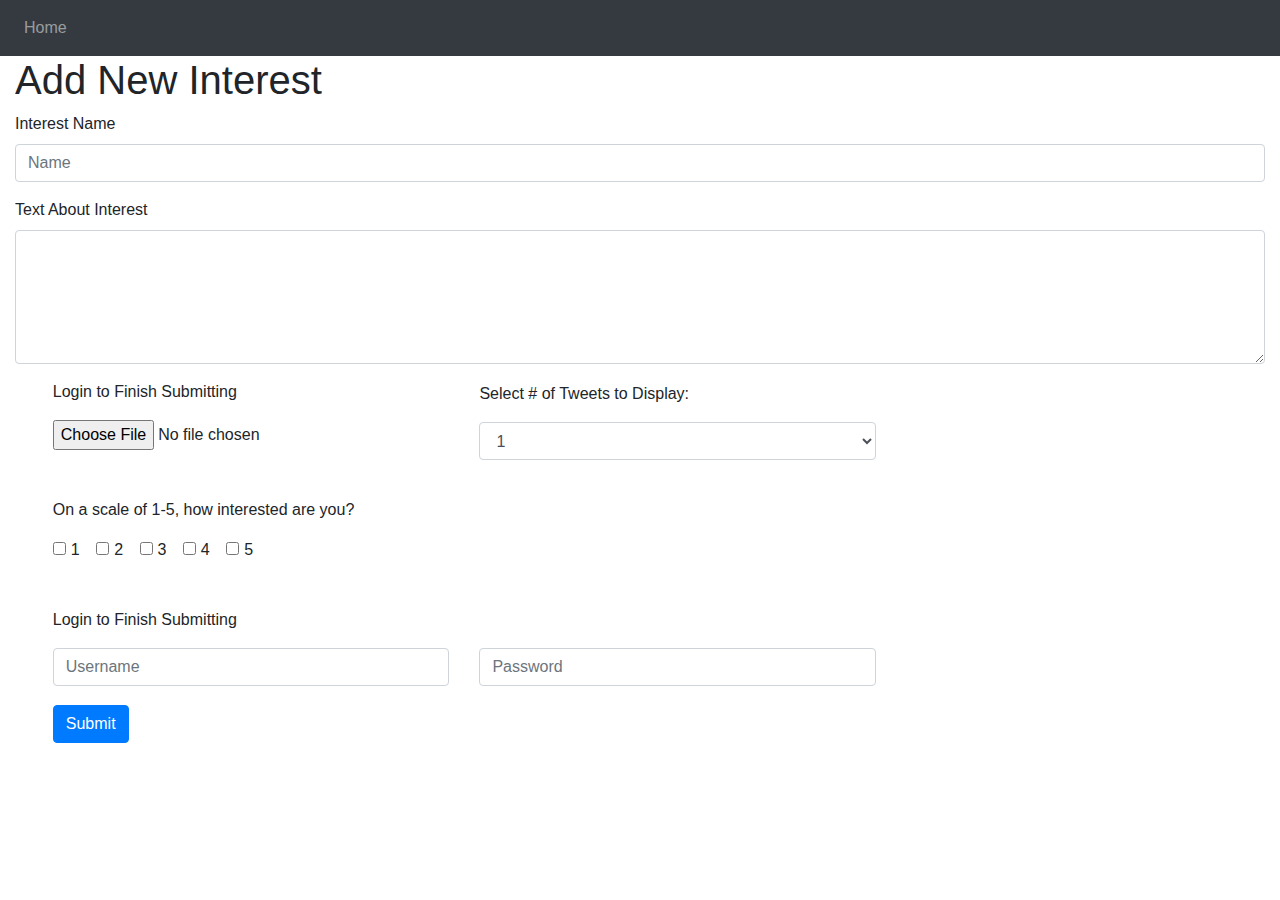
<file: Homework 1/form.html>
<!DOCTYPE html>
<html>
    <head>    
        <title>myForm.html</title>
        <meta charset="utf-8">
        <meta name="viewport" content="width=device-width, initial-scale=1">
        <link rel="stylesheet" href="https://maxcdn.bootstrapcdn.com/bootstrap/4.4.1/css/bootstrap.min.css">
        <script src="https://ajax.googleapis.com/ajax/libs/jquery/3.4.1/jquery.min.js"></script>
        <script src="https://cdnjs.cloudflare.com/ajax/libs/popper.js/1.16.0/umd/popper.min.js"></script>
        <script src="https://maxcdn.bootstrapcdn.com/bootstrap/4.4.1/js/bootstrap.min.js"></script>
      </head>
    <nav class="navbar navbar-expand-sm bg-dark navbar-dark">
        <ul class="navbar-nav">
            <li class="nav-item home">
                <a class="nav-link" href="mypage_bootstrap.html">Home</a>
            </li>
        </ul>
    </nav>
    <body>
        <form class="container-fluid">
            <div class="form-group">
                <h1>Add New Interest</h1>
              <label for="exampleInputName">Interest Name</label>
              <input type="name" class="form-control" id="exampleInputName" placeholder="Name">
            </div>
            <div class="form-group">
              <label for="Text">Text About Interest</label>
              <textarea class="form-control" id="Text" rows="5"></textarea>
            </div>
        </form>
        <form class="container-fluid" style="margin-left: 1cm;">
        <form class="container-fluid" style="margin-left: 1cm; margin-top: 1cm;">
            <p>Login to Finish Submitting</p>
            <div class="row">
                <div class="col-4">
                    <input type="file" class="form-control-file" id="exampleFormControlFile1">
                </div>
                <div style="margin-top: -1cm;" class="col-4">
                    <p>Select # of Tweets to Display:</p>
                    <select class="form-control">
                        <option>1</option>
                        <option>2</option>
                        <option>3</option>
                        <option>4</option>
                        <option>5</option>
                        <option>6</option>
                    </select>
                </div>
            </div>

        </form>
        <form class="container-fluid" style="margin-left: 1cm; margin-top: 1cm;">
            <p>On a scale of 1-5, how interested are you?</p>
			<div class="form-check-inline">
				<label class="checkbox-inline">
					<input type="checkbox" class="form-check-input" name="optradio">1
				</label>
			</div>
			<div class="form-check-inline">
				<label class="checkbox-inline">
					<input type="checkbox" class="form-check-input" name="optradio">2
				</label>
			</div>
			<div class="form-check-inline">
				<label class="checkbox-inline">
					<input type="checkbox" class="form-check-input" name="optradio">3
				</label>
			</div>
			<div class="form-check-inline">
				<label class="checkbox-inline">
					<input type="checkbox" class="form-check-input" name="optradio">4
				</label>
			</div>
			<div class="form-check-inline">
				<label class="checkbox-inline">
					<input type="checkbox" class="form-check-input" name="optradio">5
				</label>
			</div>
        </form>
        <form class="container-fluid" style="margin-left: 1cm; margin-top: 1cm;">
            <p>Login to Finish Submitting</p>
            <div class="row">
                <div class="col-4">
                    <input type="text" class="form-control" placeholder="Username">
                </div>
                <div class="col-4">
                    <input type="text" class="form-control" placeholder="Password">
                </div>
            </div>
            <button type="submit" class="btn btn-primary mb-2" style="margin-top: .5cm;">Submit</button>

        </form>

    </body>
    
</html>
</file>
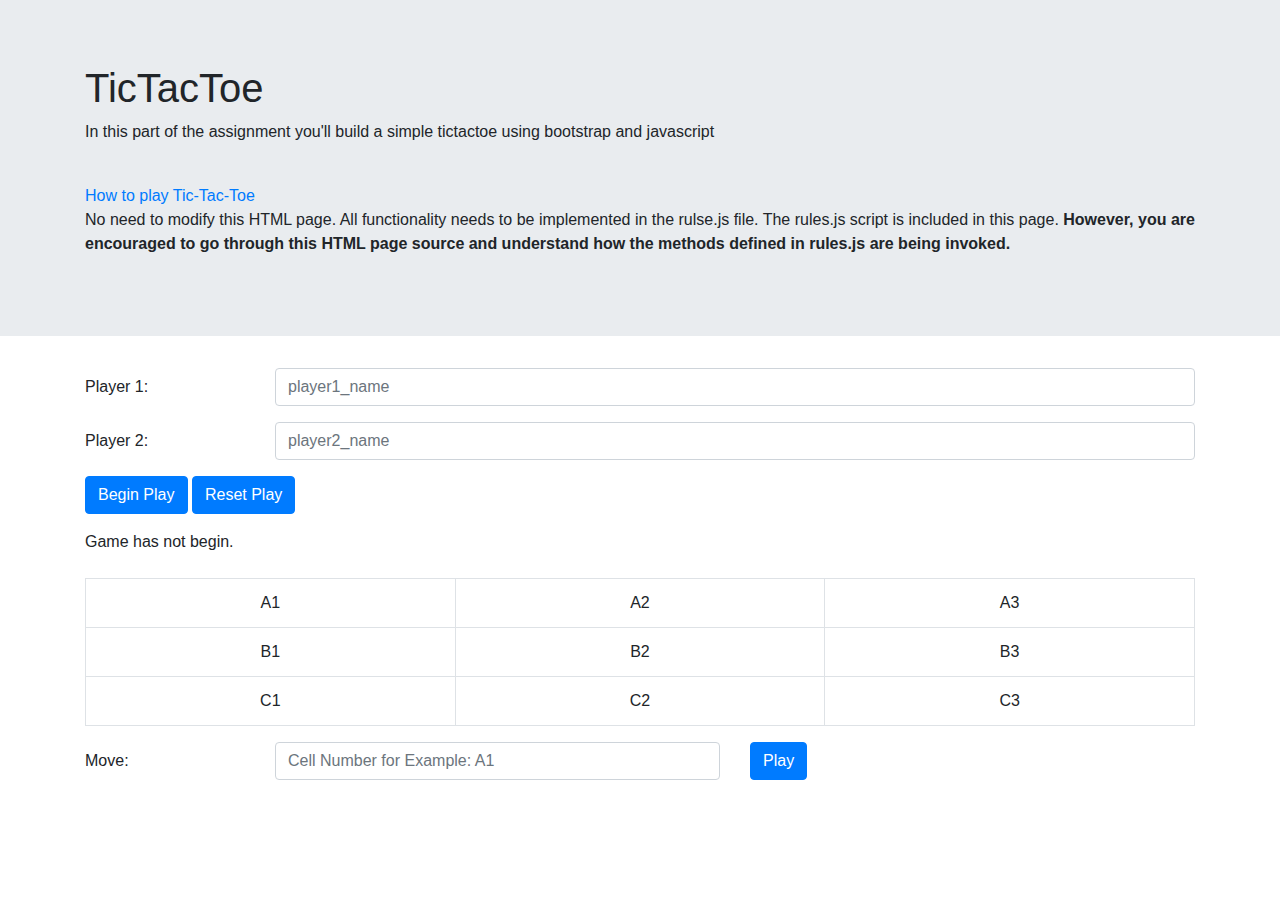
<file: Homework 2/tic-tac-toe/tic-tac-toe.html>
<!DOCTYPE html>
<html lang="en">
<head>
<meta charset="utf-8">
<meta http-equiv="X-UA-Compatible" content="IE=edge">
<meta name="viewport" content="width=device-width, initial-scale=1">
<title>Question 4</title>
<link rel="stylesheet" href="https://maxcdn.bootstrapcdn.com/font-awesome/4.7.0/css/font-awesome.min.css">
<link rel="stylesheet" href="https://stackpath.bootstrapcdn.com/bootstrap/4.4.1/css/bootstrap.min.css" integrity="sha384-Vkoo8x4CGsO3+Hhxv8T/Q5PaXtkKtu6ug5TOeNV6gBiFeWPGFN9MuhOf23Q9Ifjh" crossorigin="anonymous">
<script src="https://code.jquery.com/jquery-3.4.1.slim.min.js" integrity="sha384-J6qa4849blE2+poT4WnyKhv5vZF5SrPo0iEjwBvKU7imGFAV0wwj1yYfoRSJoZ+n" crossorigin="anonymous"></script>
<script src="https://cdn.jsdelivr.net/npm/popper.js@1.16.0/dist/umd/popper.min.js" integrity="sha384-Q6E9RHvbIyZFJoft+2mJbHaEWldlvI9IOYy5n3zV9zzTtmI3UksdQRVvoxMfooAo" crossorigin="anonymous"></script>
<script src="https://stackpath.bootstrapcdn.com/bootstrap/4.4.1/js/bootstrap.min.js" integrity="sha384-wfSDF2E50Y2D1uUdj0O3uMBJnjuUD4Ih7YwaYd1iqfktj0Uod8GCExl3Og8ifwB6" crossorigin="anonymous"></script>
<script src="./rules.js"></script>
</head>
<body>
<div class="jumbotron jumbotron-fluid">
  	<div class="container">
  		<h1>TicTacToe</h1>
  		<p>In this part of the assignment you'll build a simple tictactoe using bootstrap and javascript</p> <br/>
  		<a href="https://www.google.com/search?q=tic+tac+toe" alt="how to play" target="_blank">How to play Tic-Tac-Toe</a><br/>
		  <p>No need to modify this HTML page. All functionality needs to be implemented in the rulse.js file. The rules.js script is included in this page. <strong>However, you are encouraged to go through this HTML page source and understand how the methods defined in rules.js are being invoked.</strong></p>
	</div>
</div>

<div class="container">
	<form>
	  <div class="form-group row">
	    <label for="player1" class="col-sm-2 col-form-label">Player 1:</label>
	    <div class="col-sm-10">
	      <input type="text" class="form-control" id="player1_id" placeholder="player1_name">
	    </div>
	  </div>
	  <div class="form-group row">
	    <label for="player2" class="col-sm-2 col-form-label">Player 2:</label>
	    <div class="col-sm-10">
	      <input type="text" class="form-control" id="player2_id" placeholder="player2_name">
	    </div>
	  </div>
	  <div class="form-group row">
	    <div class="col-sm-5 ">
	      <button type="button" class="btn btn-primary" onclick="begin_play()">Begin Play</button>
	      <button type="button" class="btn btn-primary" onclick="reset_play()">Reset Play</button>
	    </div>
	  </div>
	</form>
</div>
<div class ="container">

	<div id ="turn_info">
		Game has not begin.
	</div>
	<br/>
</div>

<div class="container">
<table class="table table-bordered">
  <tbody>
    <tr>
      <td class="text-center" id="A1">A1</td>
      <td class="text-center" id="A2">A2</td>
      <td class="text-center" id="A3">A3</td>
    </tr>
    <tr>
      <td class="text-center" id="B1">B1</td>
      <td class="text-center" id="B2">B2</td>
      <td class="text-center" id="B3">B3</td>
    </tr>
    <tr>
      <td class="text-center" id="C1">C1</td>
      <td class="text-center" id="C2">C2</td>
      <td class="text-center" id="C3">C3</td>
    </tr>
  </tbody>
</table>
</div>

<div class="container">
	<form>
	<div class="form-group row">
	    <label for="player1" class="col-sm-2 col-form-label">Move:</label>
	    <div class="col-sm-5">
	      <input type="text" class="form-control" id="move_text_id" placeholder="Cell Number for Example: A1" onkeydown="moveEnter(event)">
	  </div>
	  <div class="col-sm-5">
	      <button type="button" class="btn btn-primary" onclick="play()">Play</button>
	   </div>
	  </div>
	</form>

</div>
</body>
</html>
</file>
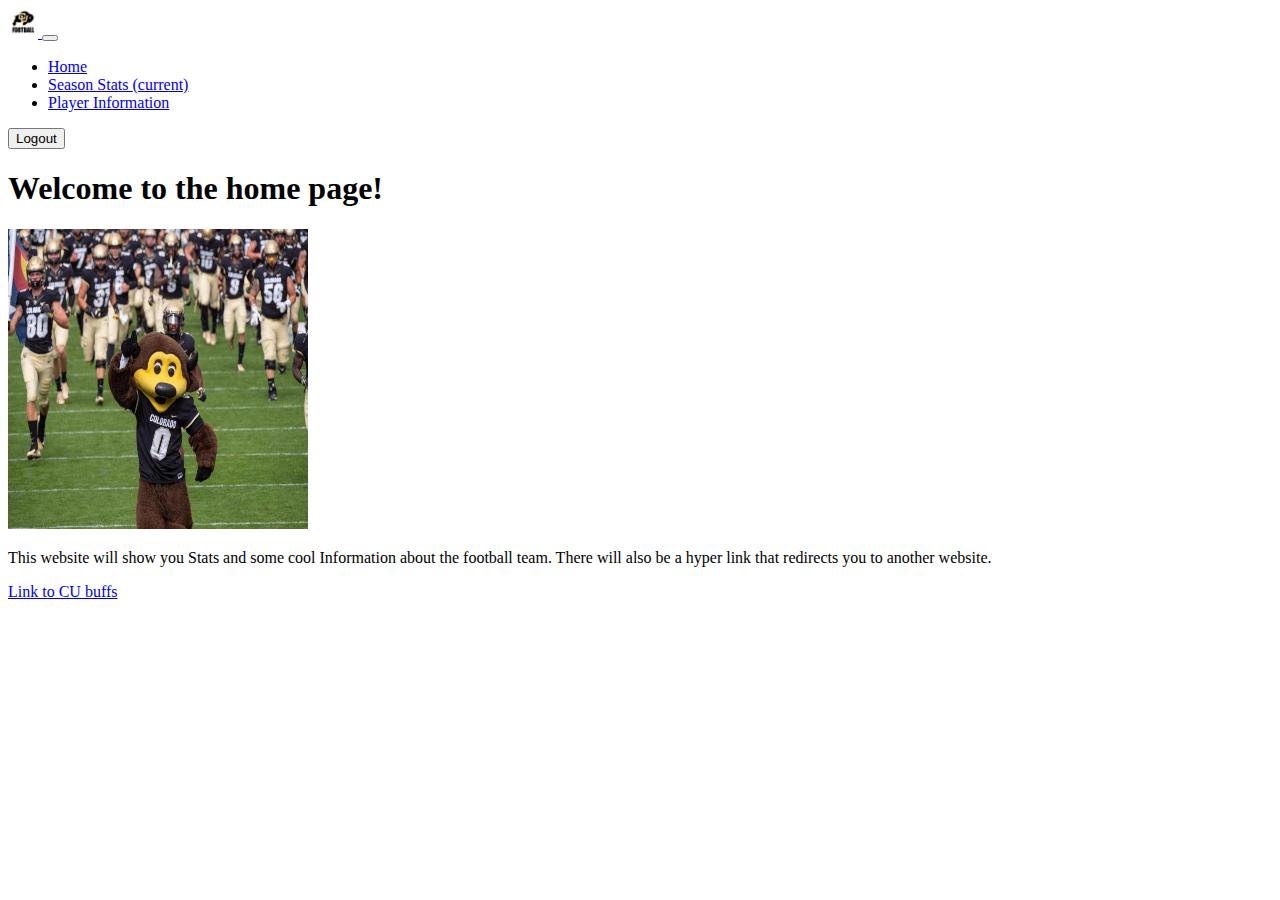
<file: lab_4_3308/views/home.html>
<!-- Home Page -->
<!doctype html>
<html lang="en">
  <head>
    <meta charset="utf-8">
    <meta name="viewport" content="width=device-width, initial-scale=1, shrink-to-fit=no">
    <meta name="description" content="">
    <title>2018 Player Info</title>
	<link rel='icon' href='../resources/img/favicon.ico' type='image/x-icon'/>
    <!-- Bootstrap core CSS -->
	<link rel="stylesheet" href="https://stackpath.bootstrapcdn.com/bootstrap/4.2.1/css/bootstrap.min.css" integrity="sha384-GJzZqFGwb1QTTN6wy59ffF1BuGJpLSa9DkKMp0DgiMDm4iYMj70gZWKYbI706tWS" crossorigin="anonymous">
	<link href="../resources/css/my_style.css" rel="stylesheet">
  </head>
  <body>
	<nav class="navbar navbar-expand-lg navbar-dark bg-dark">
	  <a class="navbar-brand" href="home.html">
		<img class="rounded-circle" src="../resources/img/cu_boulder_logo.jpg" alt="" width="30" height="30">
	  </a>
	  <button class="navbar-toggler" type="button" data-toggle="collapse" data-target="#navbarText" aria-controls="navbarText" aria-expanded="false" aria-label="Toggle navigation">
		<span class="navbar-toggler-icon"></span>
	  </button>
	  <div class="collapse navbar-collapse" id="navbarText">
		<ul class="navbar-nav mr-auto">
		  <li class="nav-item active">
			<a class="nav-link" href="home.html">Home</a>
		  </li>
		  <li class="nav-item">
			<a class="nav-link" href="team_stats.html">Season Stats <span class="sr-only">(current)</span></a>
		  </li>
		  <li class="nav-item">
			<a class="nav-link" href="player_info.html">Player Information</a>
		  </li>
		</ul>
		<div class="form-inline my-2 my-lg-0">
			<button class="btn btn-outline-light my-2 my-sm-0" type="submit">Logout</button>
		</div>
	  </div>
	</nav>
	<div class="container">
		<h1>Welcome to the home page!</h1>
		<!--Add your code for the home page here -->
		<!-- Home Page Requirements: 
		Your home page must include the following components:

			1. A header tag with a message welcoming the user to your website
			
			2. An image (related to Football or specifically the Buffs team)
			3. A short description of your website (2 sentences).
			4. A Hyperlink to the Buffs official home page [ https://cubuffs.com/ ]
			5. At least 1 Bootstrap class to modify your content
		-->
		<img src="../resources/img/football_img.jpg"  class="rounded-circle"" alt="This is an image of ralphy" height="300px" width="300px">  
		<p>This website will show you Stats and some cool Information about the football team. There will also be a hyper link that redirects you to another website.</p>
		<a href="https://cubuffs.com/">Link to CU buffs </a>


	</div>
  
    <script src="https://code.jquery.com/jquery-3.3.1.slim.min.js" integrity="sha384-q8i/X+965DzO0rT7abK41JStQIAqVgRVzpbzo5smXKp4YfRvH+8abtTE1Pi6jizo" crossorigin="anonymous"></script>
	<script src="https://cdnjs.cloudflare.com/ajax/libs/popper.js/1.14.6/umd/popper.min.js" integrity="sha384-wHAiFfRlMFy6i5SRaxvfOCifBUQy1xHdJ/yoi7FRNXMRBu5WHdZYu1hA6ZOblgut" crossorigin="anonymous"></script>
	<script src="https://stackpath.bootstrapcdn.com/bootstrap/4.2.1/js/bootstrap.min.js" integrity="sha384-B0UglyR+jN6CkvvICOB2joaf5I4l3gm9GU6Hc1og6Ls7i6U/mkkaduKaBhlAXv9k" crossorigin="anonymous"></script>
</body>
</html>
</file>
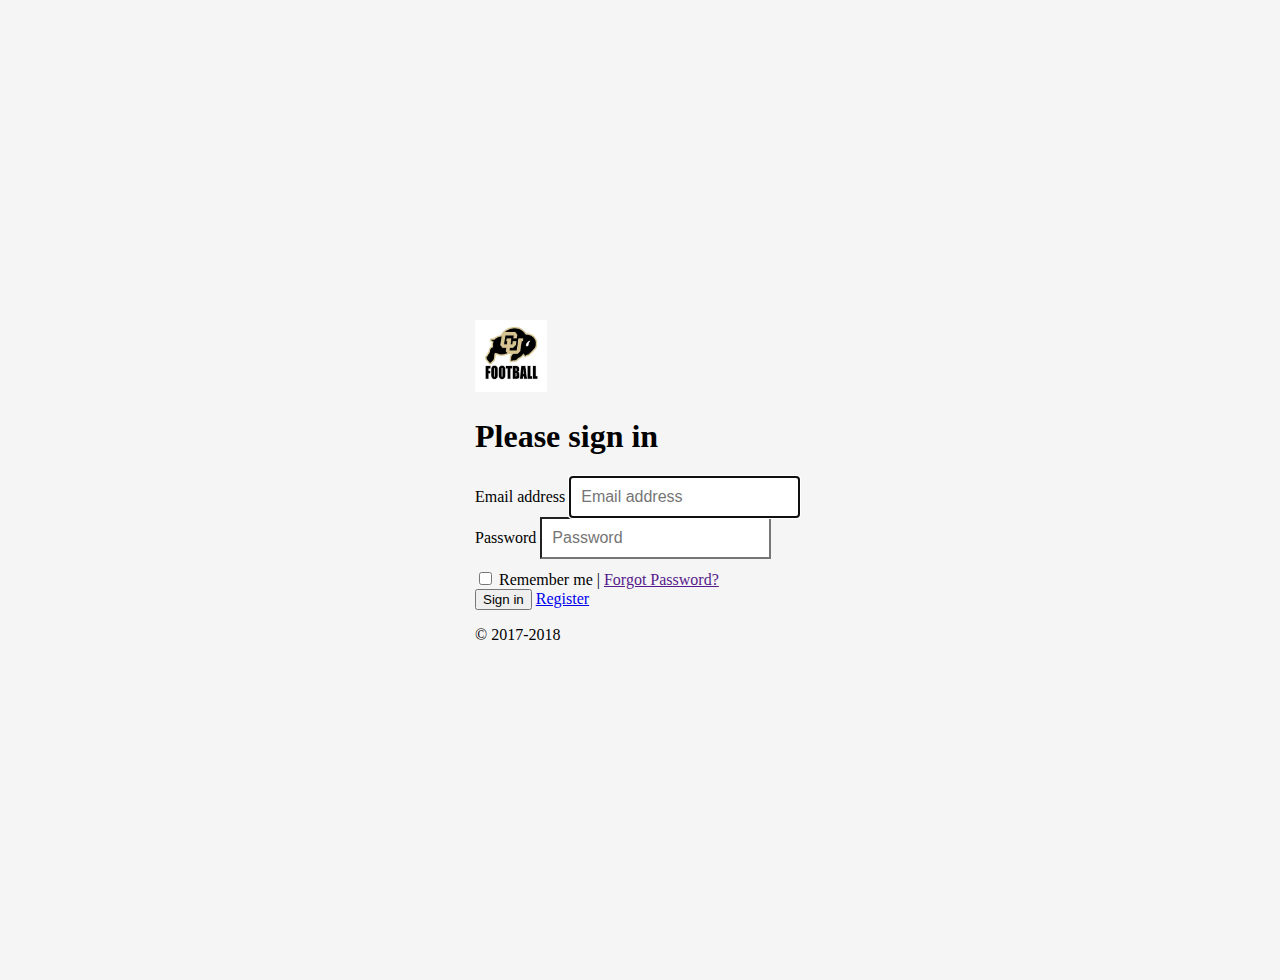
<file: lab_4_3308/views/login.html>
<!-- No Updates Necessary!-->
<!doctype html>
<html lang="en">
  <head>
    <meta charset="utf-8">
    <meta name="viewport" content="width=device-width, initial-scale=1, shrink-to-fit=no">
    <meta name="description" content="">
    <title>Login Page</title>
	
	<link rel='icon' href='../resources/img/favicon.ico' type='image/x-icon'/>
    <!-- Bootstrap core CSS -->
	<link rel="stylesheet" href="https://stackpath.bootstrapcdn.com/bootstrap/4.2.1/css/bootstrap.min.css" integrity="sha384-GJzZqFGwb1QTTN6wy59ffF1BuGJpLSa9DkKMp0DgiMDm4iYMj70gZWKYbI706tWS" crossorigin="anonymous">

    <!-- Custom styles for this template -->
    <link href="../resources/css/signin.css" rel="stylesheet">
	<link href="../resources/css/my_style.css" rel="stylesheet">
  </head>
  <body class="center text-center">
    <form class="form-signin">
	  <img class="rounded-circle" src="../resources/img/cu_boulder_logo.jpg" alt="" width="72" height="72">
	  <h1 class="h3 mb-3 font-weight-normal">Please sign in</h1>
	  <label for="inputEmail" class="sr-only">Email address</label>
	  <input type="email" id="inputEmail" class="form-control" placeholder="Email address" required autofocus>
	  <label for="inputPassword" class="sr-only">Password</label>
	  <input type="password" id="inputPassword" class="form-control" placeholder="Password" required>
	  <div class="checkbox mb-3">
		<label>
		  <input type="checkbox" value="remember-me"> Remember me | 
		</label>
			<a href="">Forgot Password?</a>
	  </div>
	  <button class="btn btn-lg btn-primary" type="submit">Sign in</button>
	  <a class="btn btn-lg btn-primary" href="register.html">Register</a>
	  <p class="mt-5 mb-3 text-muted">&copy; 2017-2018</p>
	</form>
	<script src="https://code.jquery.com/jquery-3.3.1.slim.min.js" integrity="sha384-q8i/X+965DzO0rT7abK41JStQIAqVgRVzpbzo5smXKp4YfRvH+8abtTE1Pi6jizo" crossorigin="anonymous"></script>
	<script src="https://cdnjs.cloudflare.com/ajax/libs/popper.js/1.14.6/umd/popper.min.js" integrity="sha384-wHAiFfRlMFy6i5SRaxvfOCifBUQy1xHdJ/yoi7FRNXMRBu5WHdZYu1hA6ZOblgut" crossorigin="anonymous"></script>
	<script src="https://stackpath.bootstrapcdn.com/bootstrap/4.2.1/js/bootstrap.min.js" integrity="sha384-B0UglyR+jN6CkvvICOB2joaf5I4l3gm9GU6Hc1og6Ls7i6U/mkkaduKaBhlAXv9k" crossorigin="anonymous"></script>
</body>
</html>
</file>
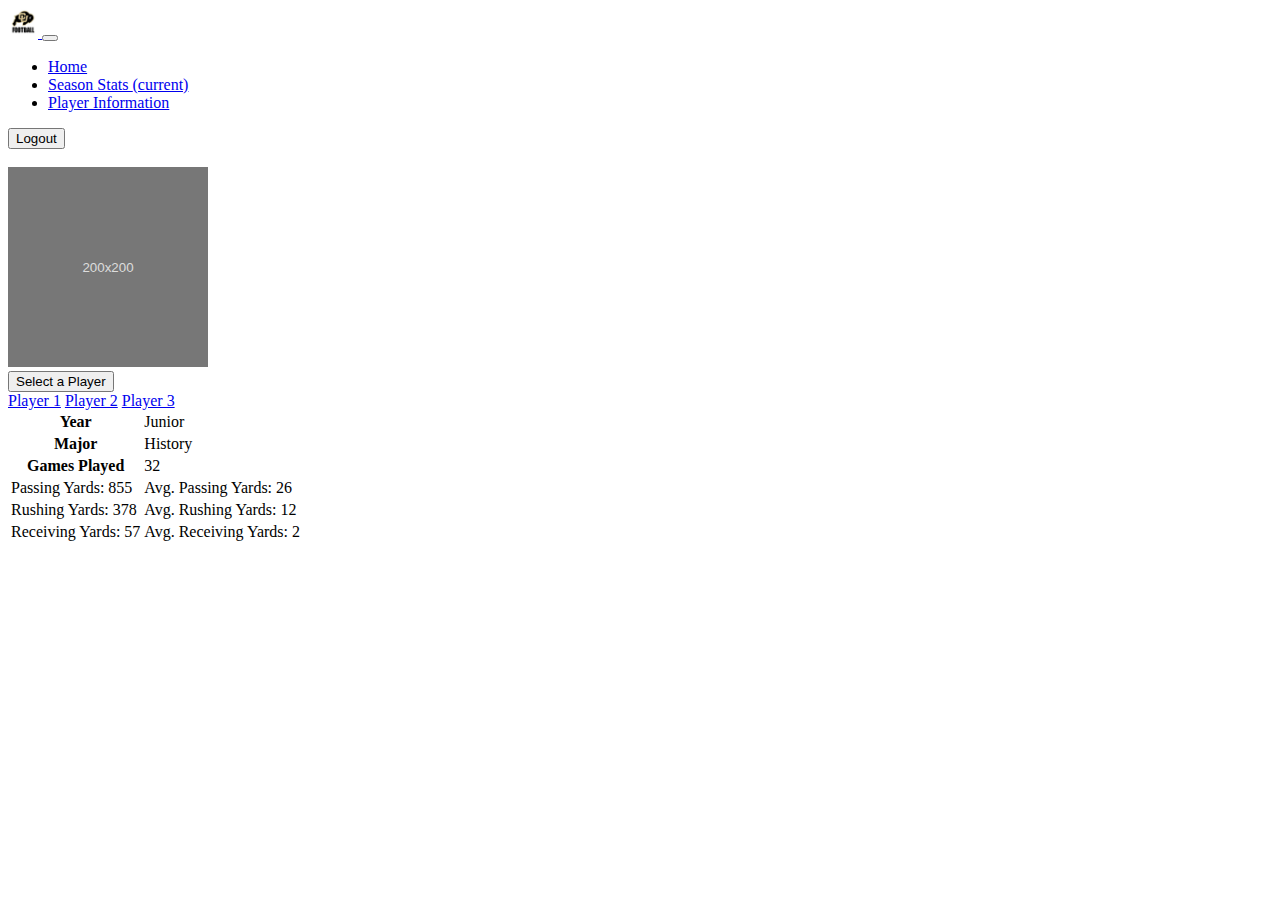
<file: lab_4_3308/views/player_info.html>
<!-- Player Information Page -->
<!doctype html>
<html lang="en">
  <head>
    <meta charset="utf-8">
    <meta name="viewport" content="width=device-width, initial-scale=1, shrink-to-fit=no">
    <meta name="description" content="">
    <title>2018 Player Info</title>
	<link rel='icon' href='../resources/img/favicon.ico' type='image/x-icon'/>
    <!-- Bootstrap core CSS -->
	<link rel="stylesheet" href="https://stackpath.bootstrapcdn.com/bootstrap/4.2.1/css/bootstrap.min.css" integrity="sha384-GJzZqFGwb1QTTN6wy59ffF1BuGJpLSa9DkKMp0DgiMDm4iYMj70gZWKYbI706tWS" crossorigin="anonymous">  
	<link href="../resources/css/my_style.css" rel="stylesheet">
  </head>
  <body>
	<nav class="navbar navbar-expand-lg navbar-dark bg-dark">
	  <a class="navbar-brand" href="home.html">
		<img class="rounded-circle" src="../resources/img/cu_boulder_logo.jpg" alt="" width="30" height="30">
	  </a>
	  <button class="navbar-toggler" type="button" data-toggle="collapse" data-target="#navbarText" aria-controls="navbarText" aria-expanded="false" aria-label="Toggle navigation">
		<span class="navbar-toggler-icon"></span>
	  </button>
	  <div class="collapse navbar-collapse" id="navbarText">
		<ul class="navbar-nav mr-auto">
		 <li class="nav-item">
			<a class="nav-link" href="home.html">Home</a>
		  </li>
		  <li class="nav-item">
			<a class="nav-link" href="team_stats.html">Season Stats <span class="sr-only">(current)</span></a>
		  </li>
		  <li class="nav-item active">
			<a class="nav-link" href="player_info.html">Player Information</a>
		  </li>
		</ul>
		<div class="form-inline my-2 my-lg-0">
			<button class="btn btn-outline-light my-2 my-sm-0" type="submit">Logout</button>
		</div>
	  </div>
	</nav>
	<div class="container">
		<br>
		<div class="row">
			<div class="col-3">
				<!-- 
					Todo: This section will hold a Bootstrap Card containing
						   a demo image (temp_image.svg) and a Bootstrap Dropdown menu
						   to allow the user to select between 3 temp players (switching between
						   the players will be implemented in a future lab).
				-->
				<div class="card" style="width: 14rem;">
					<img class="card-img-top" src="../resources/img/temp_image.svg" alt="An image of savage team" height="200px" width="200px">
					<div class="card-body">
						<div class="dropdown">
							<button class="btn btn-secondary dropdown-toggle btn-lg" type="button" id="dropdownMenuButton" data-toggle="dropdown" aria-haspopup="true" aria-expanded="false">
							Select a Player
							</button>
								<div class="dropdown-menu" aria-labelledby="dropdownMenuButton">
								<a class="dropdown-item" href="#">Player 1</a>
								<a class="dropdown-item" href="#">Player 2</a>
								<a class="dropdown-item" href="#">Player 3</a>
							</div>
						</div>
					</div>
				</div>
			</div>
			<div class="col-6">
				<table class="table">
					<tbody>
						<tr>
							<th>Year</th>
							<td>Junior</td>
						</tr>
						<tr>
							<th>Major</th>
							<td>History</td>
						</tr>
						<tr>
							<th>Games Played</th>
							<td>32</td>
						</tr>
						<tr>
							<td>Passing Yards: 855</td>
							<td>Avg. Passing Yards: 26</td>
						</tr>
						<tr>
							<td>Rushing Yards: 378</td>
							<td>Avg. Rushing Yards: 12</td>
						</tr>
						<tr>
							<td>Receiving Yards: 57</td>
							<td>Avg. Receiving Yards: 2</td>
						</tr>

					</tbody>
				</table>
				<!-- 
					Todo: This section will hold a table with a temp player's information
					
					|  Year                |  Junior                  |
					|  Major               |  History                 |
					|  Games Played        |  32                      |
					|  Passing Yards: 855  |  Avg. Passing Yards: 26  |
					|  Rushing Yards: 378  |  Avg. Rushing Yards: 12  |
					|  Receiving Yards: 57 |  Avg. Receiving Yards: 2 |
				-->
			</div>
		</div>
	</div>
  
    <script src="https://code.jquery.com/jquery-3.3.1.slim.min.js" integrity="sha384-q8i/X+965DzO0rT7abK41JStQIAqVgRVzpbzo5smXKp4YfRvH+8abtTE1Pi6jizo" crossorigin="anonymous"></script>
	<script src="https://cdnjs.cloudflare.com/ajax/libs/popper.js/1.14.6/umd/popper.min.js" integrity="sha384-wHAiFfRlMFy6i5SRaxvfOCifBUQy1xHdJ/yoi7FRNXMRBu5WHdZYu1hA6ZOblgut" crossorigin="anonymous"></script>
	<script src="https://stackpath.bootstrapcdn.com/bootstrap/4.2.1/js/bootstrap.min.js" integrity="sha384-B0UglyR+jN6CkvvICOB2joaf5I4l3gm9GU6Hc1og6Ls7i6U/mkkaduKaBhlAXv9k" crossorigin="anonymous"></script>
</body>
</html>
</file>
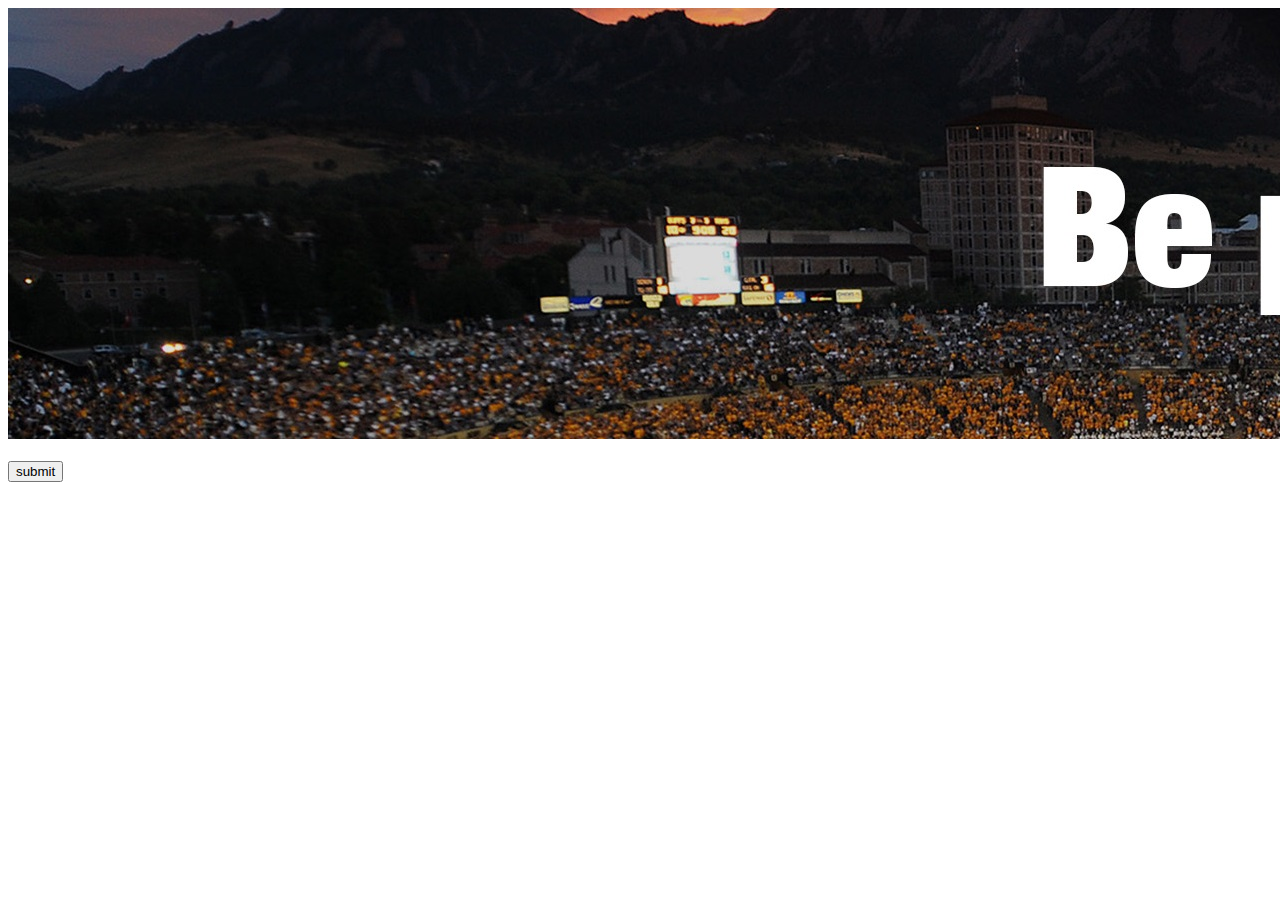
<file: lab_4_3308/views/register.html>
<!-- Registration Page -->
<!doctype html>
<html lang="en">
  <head>
    <meta charset="utf-8">
    <meta name="viewport" content="width=device-width, initial-scale=1, shrink-to-fit=no">
    <meta name="description" content="">
    <title>Register Page</title>
	<link rel='icon' href='../resources/img/favicon.ico' type='image/x-icon'/>
    <!-- Bootstrap core CSS -->
	<link rel="stylesheet" href="https://stackpath.bootstrapcdn.com/bootstrap/4.2.1/css/bootstrap.min.css" integrity="sha384-GJzZqFGwb1QTTN6wy59ffF1BuGJpLSa9DkKMp0DgiMDm4iYMj70gZWKYbI706tWS" crossorigin="anonymous">
	<link href="../resources/css/my_style.css" rel="stylesheet">
  </head>
  <body>
	
	<img src="../resources/img/beproudcapaabanner.jpg" class="img-fluid" alt="Registration Page Banner for CU Football">
    <br>
	<br>
	<div class="container">
		<form action="home.html">
			<!--
				Todo: Create a form with the following fields:
					1. Name Text Field
					2. Email Text Field
					3. Password Text Field
					4. Password Confirmation Text Field
					5. Email Text Field
					6. CU Boulder Alumni Radio Button
					7. CU Boulder Student Radio Button
					8. CU Boulder Undergrad/Grad Radio Button
					9. Undergraduate Select (Freshman-Senior)
					10. Graduate Select (MA, MBA, PhD)
					11. Submit Button (links to home page)

			-->
			<input type="submit" value="submit" class="btn btn-primary btn-block">
		</form>
	</div>
<script src="https://code.jquery.com/jquery-3.3.1.slim.min.js" integrity="sha384-q8i/X+965DzO0rT7abK41JStQIAqVgRVzpbzo5smXKp4YfRvH+8abtTE1Pi6jizo" crossorigin="anonymous"></script>
<script src="https://cdnjs.cloudflare.com/ajax/libs/popper.js/1.14.6/umd/popper.min.js" integrity="sha384-wHAiFfRlMFy6i5SRaxvfOCifBUQy1xHdJ/yoi7FRNXMRBu5WHdZYu1hA6ZOblgut" crossorigin="anonymous"></script>
<script src="https://stackpath.bootstrapcdn.com/bootstrap/4.2.1/js/bootstrap.min.js" integrity="sha384-B0UglyR+jN6CkvvICOB2joaf5I4l3gm9GU6Hc1og6Ls7i6U/mkkaduKaBhlAXv9k" crossorigin="anonymous"></script>
</body>
</html>
</file>
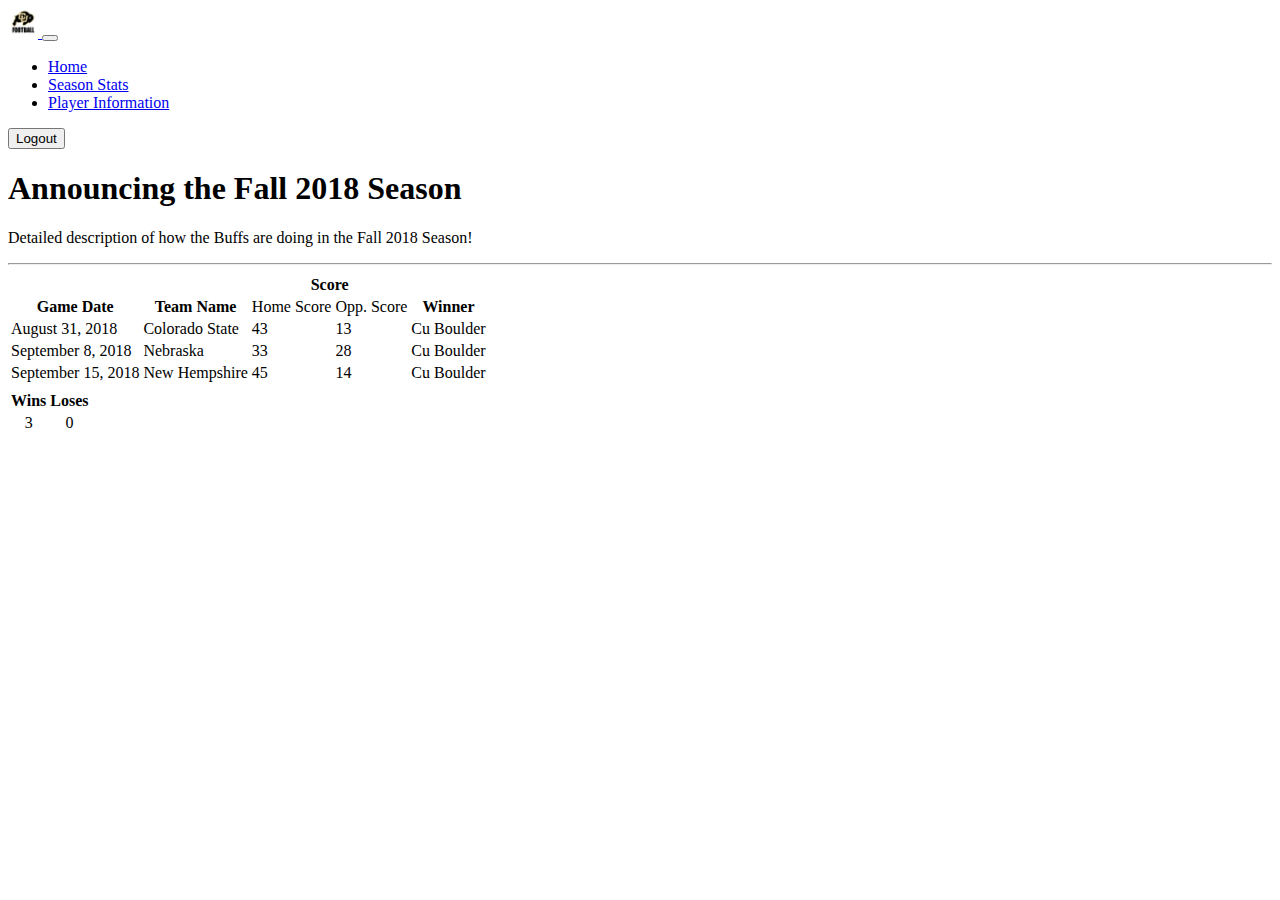
<file: lab_4_3308/views/team_stats.html>
<!-- Team Stats Page -->
<!doctype html>
<html lang="en">
  <head>
    <meta charset="utf-8">
    <meta name="viewport" content="width=device-width, initial-scale=1, shrink-to-fit=no">
    <meta name="description" content="">
    <title>2018 Season Stats</title>
	<link rel='icon' href='../resources/img/favicon.ico' type='image/x-icon'/>
    <!-- Bootstrap core CSS -->
	<link rel="stylesheet" href="https://stackpath.bootstrapcdn.com/bootstrap/4.2.1/css/bootstrap.min.css" integrity="sha384-GJzZqFGwb1QTTN6wy59ffF1BuGJpLSa9DkKMp0DgiMDm4iYMj70gZWKYbI706tWS" crossorigin="anonymous">
	<link href="../resources/css/my_style.css" rel="stylesheet">
  </head>
  <body>
	<nav class="navbar navbar-expand-lg navbar-dark bg-dark">
	  <a class="navbar-brand" href="home.html">
		<img class="rounded-circle" src="../resources/img/cu_boulder_logo.jpg" alt="" width="30" height="30">
	  </a>
	  <button class="navbar-toggler" type="button" data-toggle="collapse" data-target="#navbarText" aria-controls="navbarText" aria-expanded="false" aria-label="Toggle navigation">
		<span class="navbar-toggler-icon"></span>
	  </button>
	  <div class="collapse navbar-collapse" id="navbarText">
		<ul class="navbar-nav mr-auto">
		  <li class="nav-item">
			<a class="nav-link" href="home.html">Home</a>
		  </li>
		  <li class="nav-item active">
			<a class="nav-link" href="team_stats.html">Season Stats</a>
		  </li>
		  <li class="nav-item">
			<a class="nav-link" href="player_info.html">Player Information</a>
		  </li>
		</ul>
		<div class="form-inline my-2 my-lg-0">
			<button class="btn btn-outline-light my-2 my-sm-0" type="submit">Logout</button>
		</div>
	  </div>
	</nav>
	<div class="container">
		<!-- 
			Todo: Add to your team_stats.html page the following components:
				1. JumboTron announcing the Fall 2018 Season
				2. A table listing 3 different football matches (Colorado State, Nebraska, & New Hampshire)
				3. A second table listing the Win/Loss ratio for the season
		-->
		<div class="jumbotron">
			<h1 class="display-4">Announcing the Fall 2018 Season</h1>
			<p class="lead">Detailed description of how the Buffs are doing in the Fall 2018 Season!</p>
			<hr class="my-4">
	</div>

	<table class="table table-bordered">
		<thead>
			<tr>
				<th scope="col" rowspan="2" class="bottom">Game Date</th>
				<th scope="col" rowspan="2" class="bottom">Team Name</th>
				<th colspan="2" class="score"> Score </th>
				<th scope="col" rowspan="2" class="bottom">Winner</th>
			</tr>
		<tr>
			<td scope="col">Home Score</td>
			<td scope="col">Opp. Score</td>
		</tr>
	</thead>
		<tr>
			<td>August 31, 2018</td>
			<td>Colorado State</td>
			<td>43</td>
			<td>13</td>
			<td>Cu Boulder</td>
		</tr>
		<tr>
			<td>September 8, 2018</td>
			<td>Nebraska</td>
			<td>33</td>
			<td>28</td>
			<td>Cu Boulder</td>
		</tr>
		<tr>
			<td>September 15, 2018</td>
			<td>New Hempshire</td>
			<td>45</td>
			<td>14</td>
			<td>Cu Boulder</td>
		</tr>

	</table>

	<table class ="table">

		<tr>
			<td></td>
			<td></td>
		</tr>
		<tr align="center">
			<th>Wins</th>
			<th>Loses</th>
		</tr>
		<tr align="center">
			<td>3</td>
			<td>0</td>
		</tr>
		<tr>
			<td></td>
			<td></td>
		</tr>


	</table>
  
    <script src="https://code.jquery.com/jquery-3.3.1.slim.min.js" integrity="sha384-q8i/X+965DzO0rT7abK41JStQIAqVgRVzpbzo5smXKp4YfRvH+8abtTE1Pi6jizo" crossorigin="anonymous"></script>
	<script src="https://cdnjs.cloudflare.com/ajax/libs/popper.js/1.14.6/umd/popper.min.js" integrity="sha384-wHAiFfRlMFy6i5SRaxvfOCifBUQy1xHdJ/yoi7FRNXMRBu5WHdZYu1hA6ZOblgut" crossorigin="anonymous"></script>
	<script src="https://stackpath.bootstrapcdn.com/bootstrap/4.2.1/js/bootstrap.min.js" integrity="sha384-B0UglyR+jN6CkvvICOB2joaf5I4l3gm9GU6Hc1og6Ls7i6U/mkkaduKaBhlAXv9k" crossorigin="anonymous"></script>
</body>
</html>
</file>
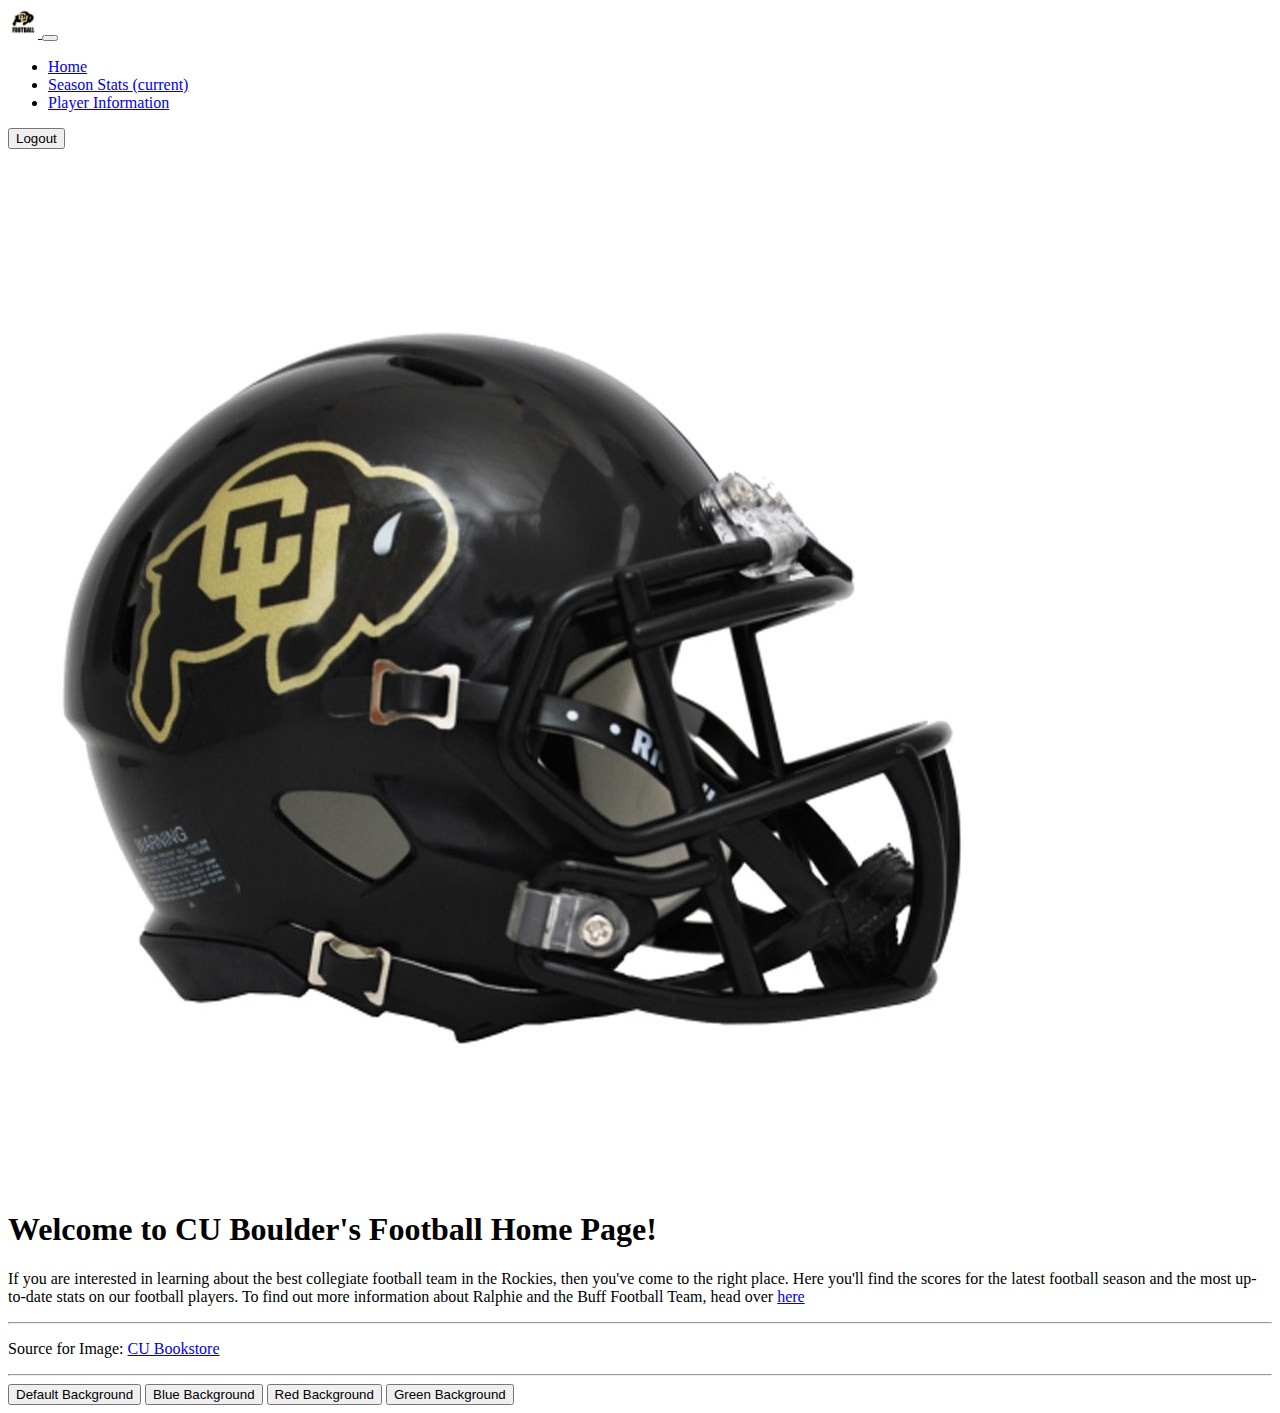
<file: lab_5_3308/views/home.html>
<!doctype html>
<html lang="en">
  <head>
    <meta charset="utf-8">
    <meta name="viewport" content="width=device-width, initial-scale=1, shrink-to-fit=no">
    <meta name="description" content="">
    <title>2019 Player Info</title>
	<link rel='icon' href='../resources/img/favicon.ico' type='image/x-icon'/>
    <!-- Bootstrap core CSS -->
	<link rel="stylesheet" href="https://stackpath.bootstrapcdn.com/bootstrap/4.2.1/css/bootstrap.min.css" integrity="sha384-GJzZqFGwb1QTTN6wy59ffF1BuGJpLSa9DkKMp0DgiMDm4iYMj70gZWKYbI706tWS" crossorigin="anonymous">
	<link href="../resources/css/my_style.css" rel="stylesheet">
  </head>
  <body>
	<nav class="navbar navbar-expand-lg navbar-dark bg-dark">
	  <a class="navbar-brand" href="home.html">
		<img class="rounded-circle" src="../resources/img/cu_boulder_logo.jpg" alt="" width="30" height="30">
	  </a>
	  <button class="navbar-toggler" type="button" data-toggle="collapse" data-target="#navbarText" aria-controls="navbarText" aria-expanded="false" aria-label="Toggle navigation">
		<span class="navbar-toggler-icon"></span>
	  </button>
	  <div class="collapse navbar-collapse" id="navbarText">
		<ul class="navbar-nav mr-auto">
		  <li class="nav-item active">
			<a class="nav-link" href="home.html">Home</a>
		  </li>
		  <li class="nav-item">
			<a class="nav-link" href="team_stats.html">Season Stats <span class="sr-only">(current)</span></a>
		  </li>
		  <li class="nav-item">
			<a class="nav-link" href="player_info.html">Player Information</a>
		  </li>
		</ul>
		<div class="form-inline my-2 my-lg-0">
			<button class="btn btn-outline-light my-2 my-sm-0" type="submit">Logout</button>
		</div>
	  </div>
	</nav>
	<div class="container">
		<br>
		<br>
		<div class="row">
			<div class="col-4">
				<img class="rounded img-fluid" src="../resources/img/helmet.jpg" alt="CU Boulder Football Helmet">
			</div>
			<div class="col-8">
				<div class="jumbotron">
				  <h1 class="display-4">Welcome to CU Boulder's Football Home Page!</h1>
				  <p class="lead">If you are interested in learning about the best collegiate football team in the Rockies, then you've come to the right place.
									Here you'll find the scores for the latest football season and the most up-to-date stats on our football players.  To find out more information
									about Ralphie and the Buff Football Team, head over <a href="https://cubuffs.com/" >here</a></p>
					<hr>
				  <p> Source for Image: <a href="https://www.cubookstore.com/p-80451-colorado-buffaloes-mini-speed-football-helmet.aspx">CU Bookstore</a> </p>
					<hr>
				  <button class="btn btn-light" onclick="changeColor('')">Default Background</button>
				  <button class="btn btn-primary" onclick="changeColor('blue')">Blue Background</button>
				  <button class="btn btn-danger" onclick="changeColor('red')">Red Background</button>
				  <button class="btn btn-success" onclick="changeColor('green')">Green Background</button>
				</div>
			</div>
		</div>
	</div>

    <script src="https://code.jquery.com/jquery-3.3.1.slim.min.js" integrity="sha384-q8i/X+965DzO0rT7abK41JStQIAqVgRVzpbzo5smXKp4YfRvH+8abtTE1Pi6jizo" crossorigin="anonymous"></script>
  	<script src="https://cdnjs.cloudflare.com/ajax/libs/popper.js/1.14.6/umd/popper.min.js" integrity="sha384-wHAiFfRlMFy6i5SRaxvfOCifBUQy1xHdJ/yoi7FRNXMRBu5WHdZYu1hA6ZOblgut" crossorigin="anonymous"></script>
  	<script src="https://stackpath.bootstrapcdn.com/bootstrap/4.2.1/js/bootstrap.min.js" integrity="sha384-B0UglyR+jN6CkvvICOB2joaf5I4l3gm9GU6Hc1og6Ls7i6U/mkkaduKaBhlAXv9k" crossorigin="anonymous"></script>
	  <script src="../resources/js/my_scripts.js"></script>
  </body>
</html>
</file>
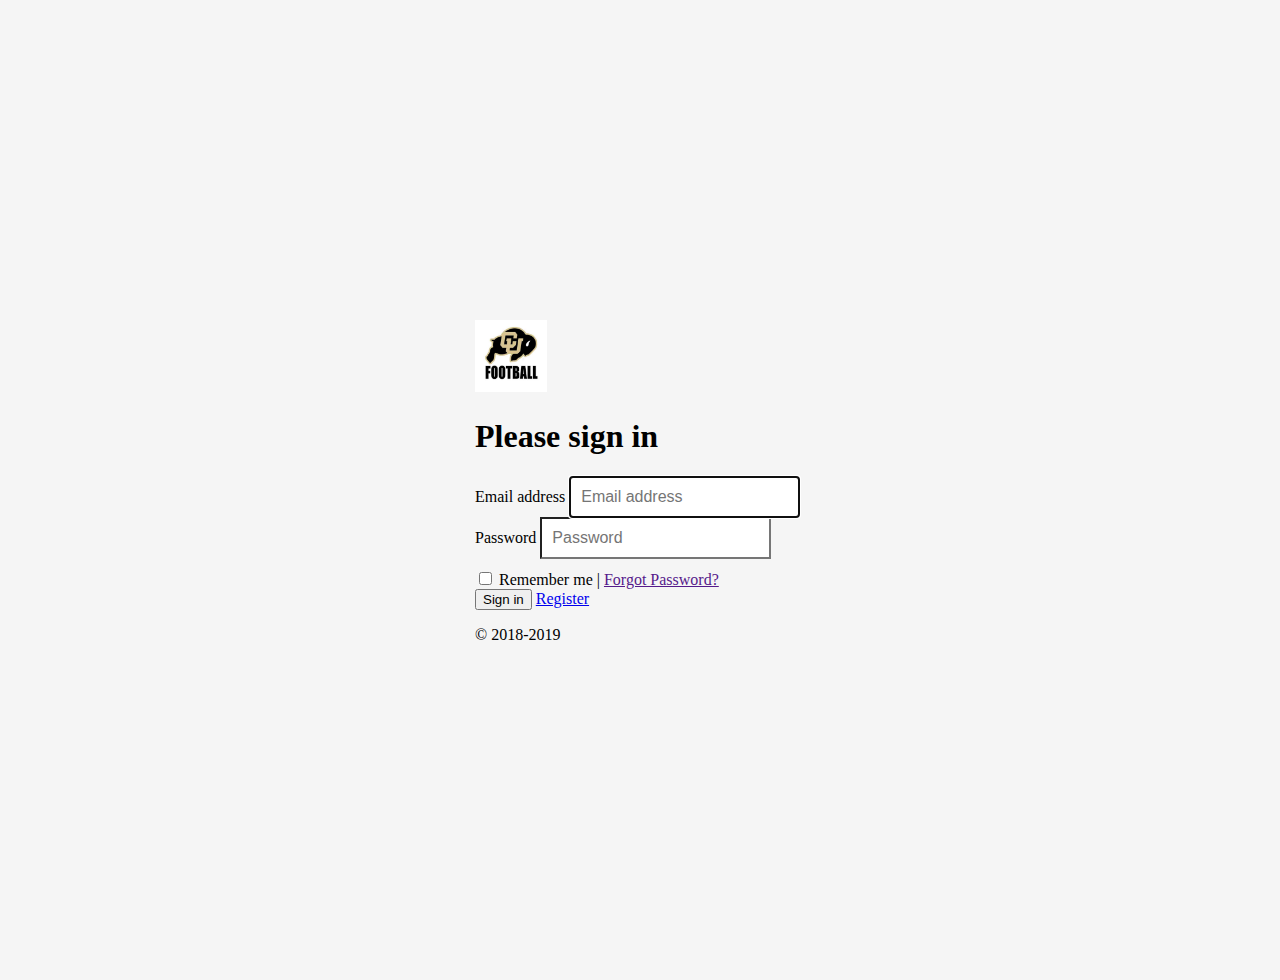
<file: lab_5_3308/views/login.html>
<!doctype html>
<html lang="en">
  <head>
    <meta charset="utf-8">
    <meta name="viewport" content="width=device-width, initial-scale=1, shrink-to-fit=no">
    <meta name="description" content="">
    <title>Login Page</title>

	<link rel='icon' href='../resources/img/favicon.ico' type='image/x-icon'/>
    <!-- Bootstrap core CSS -->
	<link rel="stylesheet" href="https://stackpath.bootstrapcdn.com/bootstrap/4.2.1/css/bootstrap.min.css" integrity="sha384-GJzZqFGwb1QTTN6wy59ffF1BuGJpLSa9DkKMp0DgiMDm4iYMj70gZWKYbI706tWS" crossorigin="anonymous">


    <style>
      .bd-placeholder-img {
        font-size: 1.125rem;
        text-anchor: middle;
      }

      @media (min-width: 768px) {
        .bd-placeholder-img-lg {
          font-size: 3.5rem;
        }
      }
    </style>
    <!-- Custom styles for this template -->
    <link href="../resources/css/signin.css" rel="stylesheet">
	<link href="../resources/css/my_style.css" rel="stylesheet">
  </head>
  <body class="center text-center">
    <form class="form-signin">
  	  <img class="rounded-circle" src="../resources/img/cu_boulder_logo.jpg" alt="" width="72" height="72">
  	  <h1 class="h3 mb-3 font-weight-normal">Please sign in</h1>
  	  <label for="inputEmail" class="sr-only">Email address</label>
  	  <input type="email" id="inputEmail" class="form-control" placeholder="Email address" required autofocus>
  	  <label for="inputPassword" class="sr-only">Password</label>
  	  <input type="password" id="inputPassword" class="form-control" placeholder="Password" required>
  	  <div class="checkbox mb-3">
    		<label>
    		  <input type="checkbox" value="remember-me"> Remember me |
    		</label>
  			<a href="">Forgot Password?</a>
  	  </div>
  	  <button class="btn btn-lg btn-primary" type="submit">Sign in</button>
  	  <a class="btn btn-lg btn-primary" href="register.html">Register</a>
  	  <p class="mt-5 mb-3 text-muted">&copy; 2018-2019</p>
  	</form>

  	<script src="https://code.jquery.com/jquery-3.3.1.slim.min.js" integrity="sha384-q8i/X+965DzO0rT7abK41JStQIAqVgRVzpbzo5smXKp4YfRvH+8abtTE1Pi6jizo" crossorigin="anonymous"></script>
  	<script src="https://cdnjs.cloudflare.com/ajax/libs/popper.js/1.14.6/umd/popper.min.js" integrity="sha384-wHAiFfRlMFy6i5SRaxvfOCifBUQy1xHdJ/yoi7FRNXMRBu5WHdZYu1hA6ZOblgut" crossorigin="anonymous"></script>
  	<script src="https://stackpath.bootstrapcdn.com/bootstrap/4.2.1/js/bootstrap.min.js" integrity="sha384-B0UglyR+jN6CkvvICOB2joaf5I4l3gm9GU6Hc1og6Ls7i6U/mkkaduKaBhlAXv9k" crossorigin="anonymous"></script>
  </body>
</html>
</file>
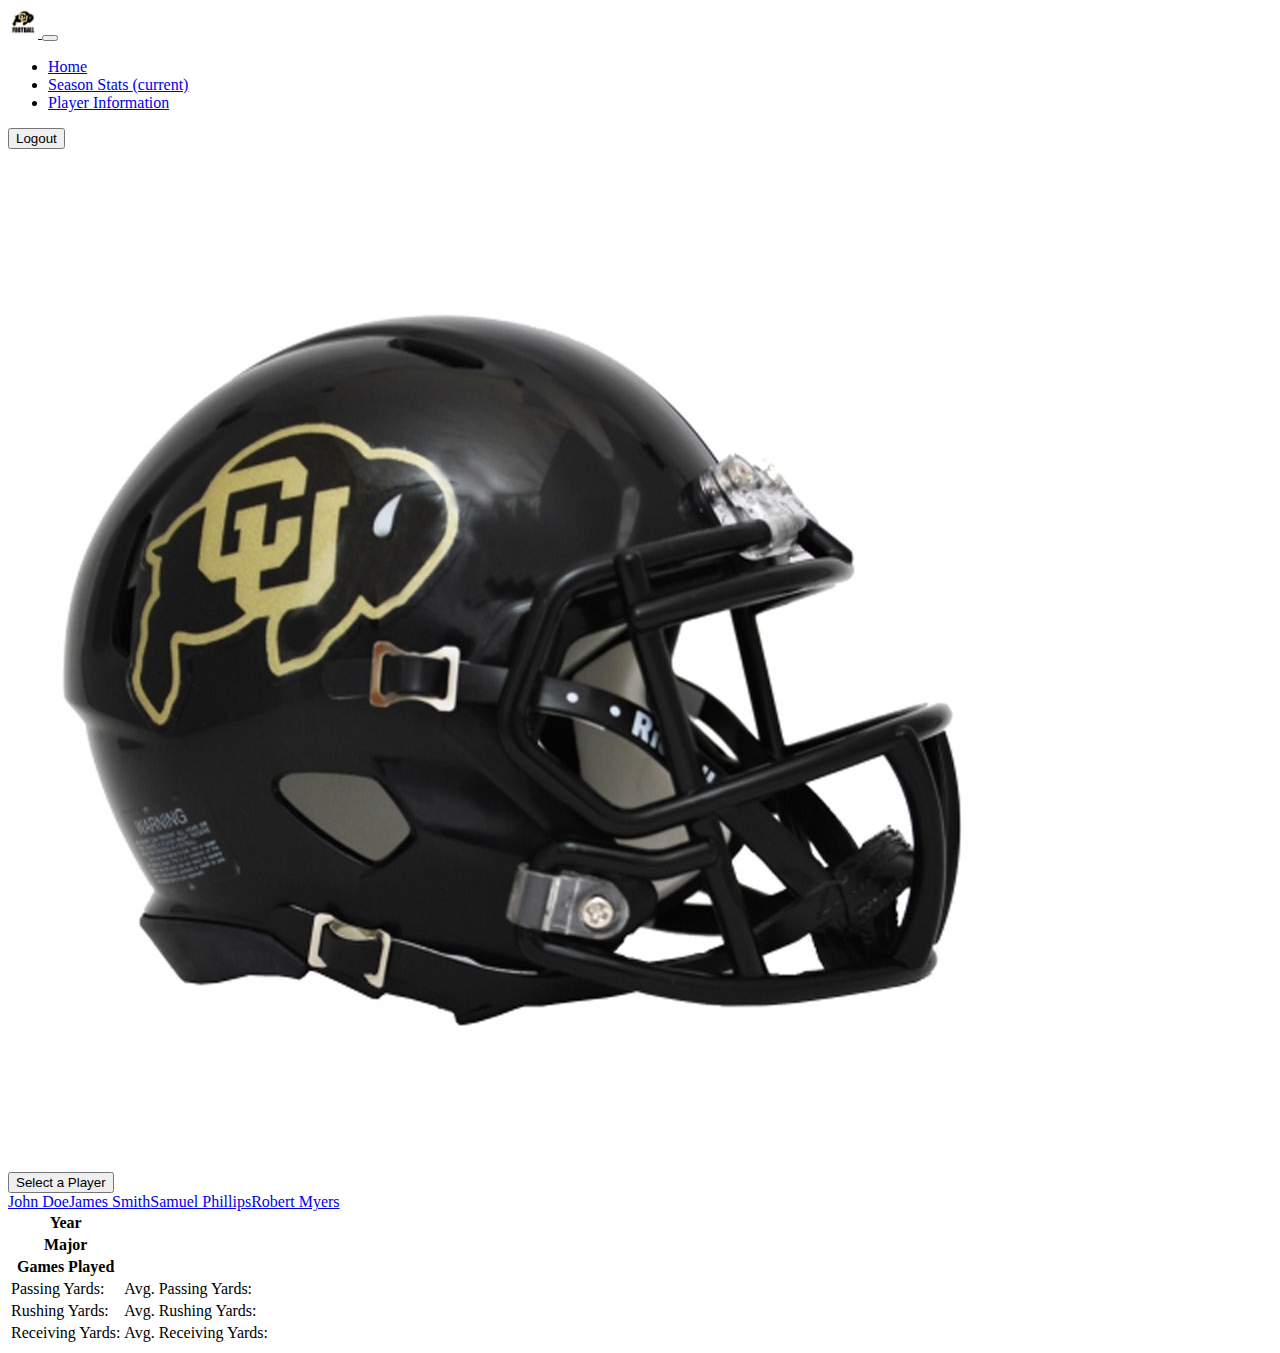
<file: lab_5_3308/views/player_info.html>
<!doctype html>
<html lang="en">
  <head>
    <meta charset="utf-8">
    <meta name="viewport" content="width=device-width, initial-scale=1, shrink-to-fit=no">
    <meta name="description" content="">
    <title>2019 Player Info</title>
	<link rel='icon' href='../resources/img/favicon.ico' type='image/x-icon'/>
    <!-- Bootstrap core CSS -->
	<link rel="stylesheet" href="https://stackpath.bootstrapcdn.com/bootstrap/4.2.1/css/bootstrap.min.css" integrity="sha384-GJzZqFGwb1QTTN6wy59ffF1BuGJpLSa9DkKMp0DgiMDm4iYMj70gZWKYbI706tWS" crossorigin="anonymous">
	<link href="../resources/css/my_style.css" rel="stylesheet">
  </head>
  <body onload="loadPlayersPage()">
	<nav class="navbar navbar-expand-lg navbar-dark bg-dark">
	  <a class="navbar-brand" href="home.html">
		<img class="rounded-circle" src="../resources/img/cu_boulder_logo.jpg" alt="CU Boulder Logo" width="30" height="30">
	  </a>
	  <button class="navbar-toggler" type="button" data-toggle="collapse" data-target="#navbarText" aria-controls="navbarText" aria-expanded="false" aria-label="Toggle navigation">
		<span class="navbar-toggler-icon"></span>
	  </button>
	  <div class="collapse navbar-collapse" id="navbarText">
		<ul class="navbar-nav mr-auto">
		 <li class="nav-item">
			<a class="nav-link" href="home.html">Home</a>
		  </li>
		  <li class="nav-item">
			<a class="nav-link" href="team_stats.html">Season Stats <span class="sr-only">(current)</span></a>
		  </li>
		  <li class="nav-item active">
			<a class="nav-link" href="player_info.html">Player Information</a>
		  </li>
		</ul>
		<div class="form-inline my-2 my-lg-0">
			<button class="btn btn-outline-light my-2 my-sm-0" type="submit">Logout</button>
		</div>
	  </div>
	</nav>
	<div class="container">
		<br>
		<div class="row">
			<div class="col-4">
				<div class="card">
					<!-- Image Sources:
						Player 1: https://pixels.com/featured/american-football-running-back-ball-cartoon-aloysius-patrimonio.html
						Player 2: https://www.vectorstock.com/royalty-free-vector/american-football-wide-receiver-running-ball-vector-1878129
						Player 3: https://www.lequzhai.com/group/how-to-draw-a-cartoon-football-player/
						Player 4: https://www.istockphoto.com/vector/tailback-football-player-running-gm156612456-9373424
						-->
				  <img class="card-img-top" id="player_img" src="../resources/img/helmet.jpg" alt="Placeholder for football player image - Football Helmet">
				  <div class="card-body mx-auto">
					<div class="dropdown">
					  <button class="btn btn-secondary dropdown-toggle" type="button" id="selectPlayerButton" data-toggle="dropdown" aria-haspopup="true" aria-expanded="false">
						Select a Player
					  </button>
					  <div id="player_selector" class="dropdown-menu" aria-labelledby="selectPlayerButton">
					  </div>
					</div>
				  </div>
				</div>
			</div>
			<div class="col-8">
				<div class="table-responsive">
					<table class="table">
						<tr>
							<th>Year</th>
							<td><span id="p_year"></span></td>
						</tr>
						<tr>
							<th>Major</th>
							<td><span id="p_major"></span></td>
						</tr>
						<tr>
							<th>Games Played</th>
							<td><span id="g_played"></span> </td>
						</tr>
						<tr>
							<td>Passing Yards: <span id="p_yards"> </span></td>
							<td>Avg. Passing Yards: <span id="avg_p_yards"> </span></td>
						</tr>
						<tr>
							<td>Rushing Yards: <span id="r_yards"> </span></td>
							<td>Avg. Rushing Yards: <span id="avg_r_yards"> </span></td>
						</tr>
						<tr>
							<td>Receiving Yards: <span id="rec_yards"> </span></td>
							<td>Avg. Receiving Yards: <span id="avg_rec_yards"> </span></td>
						</tr>
					</table>
				</div>
			</div>
		</div>
	</div>

    <script src="https://code.jquery.com/jquery-3.3.1.slim.min.js" integrity="sha384-q8i/X+965DzO0rT7abK41JStQIAqVgRVzpbzo5smXKp4YfRvH+8abtTE1Pi6jizo" crossorigin="anonymous"></script>
	<script src="https://cdnjs.cloudflare.com/ajax/libs/popper.js/1.14.6/umd/popper.min.js" integrity="sha384-wHAiFfRlMFy6i5SRaxvfOCifBUQy1xHdJ/yoi7FRNXMRBu5WHdZYu1hA6ZOblgut" crossorigin="anonymous"></script>
	<script src="https://stackpath.bootstrapcdn.com/bootstrap/4.2.1/js/bootstrap.min.js" integrity="sha384-B0UglyR+jN6CkvvICOB2joaf5I4l3gm9GU6Hc1og6Ls7i6U/mkkaduKaBhlAXv9k" crossorigin="anonymous"></script>
	<script src="../resources/js/my_scripts.js"></script>
	</body>
</html>
</file>
<file: lab_4_3308/resources/css/my_style.css>
/* Add any css you want to use for you website here */
.score{
    text-align: center;
}

.bottom{
    vertical-align: bottom;
}
</file>
<file: lab_5_3308/resources/css/my_style.css>
/* Add any css you want to use for you website here */
#student_status{
	visibility:hidden;
	height:0px;
}

#undergrad_select{
	visibility:hidden;
	height:0px;
}

#grad_select{
	visibility:hidden;
	height:0px;
}
</file>
<file: lab_4_3308/resources/css/signin.css>
/* This css was created by Bootstrap for their login page example */
html, body{
    height:100%; /* important to vertically align the container */
    margin:0;
    padding:0;
}

body {
  display: -ms-flexbox;
  display: flex;
  -ms-flex-align: center;
  align-items: center;
  padding-top: 40px;
  padding-bottom: 40px;
  background-color: #f5f5f5;
}

.form-signin {
  width: 100%;
  max-width: 330px;
  padding: 15px;
  margin: auto;
}
.form-signin .checkbox {
  font-weight: 400;
}
.form-signin .form-control {
  position: relative;
  box-sizing: border-box;
  height: auto;
  padding: 10px;
  font-size: 16px;
}
.form-signin .form-control:focus {
  z-index: 2;
}
.form-signin input[type="email"] {
  margin-bottom: -1px;
  border-bottom-right-radius: 0;
  border-bottom-left-radius: 0;
}
.form-signin input[type="password"] {
  margin-bottom: 10px;
  border-top-left-radius: 0;
  border-top-right-radius: 0;
}
</file>
<file: lab_5_3308/resources/css/signin.css>
/* This css was created by Bootstrap for their login page example */
html, body{
    height:100%; /* important to vertically align the container */
    margin:0;
    padding:0;
}

body {
  display: -ms-flexbox;
  display: flex;
  -ms-flex-align: center;
  align-items: center;
  padding-top: 40px;
  padding-bottom: 40px;
  background-color: #f5f5f5;
}

.form-signin {
  width: 100%;
  max-width: 330px;
  padding: 15px;
  margin: auto;
}
.form-signin .checkbox {
  font-weight: 400;
}
.form-signin .form-control {
  position: relative;
  box-sizing: border-box;
  height: auto;
  padding: 10px;
  font-size: 16px;
}
.form-signin .form-control:focus {
  z-index: 2;
}
.form-signin input[type="email"] {
  margin-bottom: -1px;
  border-bottom-right-radius: 0;
  border-bottom-left-radius: 0;
}
.form-signin input[type="password"] {
  margin-bottom: 10px;
  border-top-left-radius: 0;
  border-top-right-radius: 0;
}
</file>
